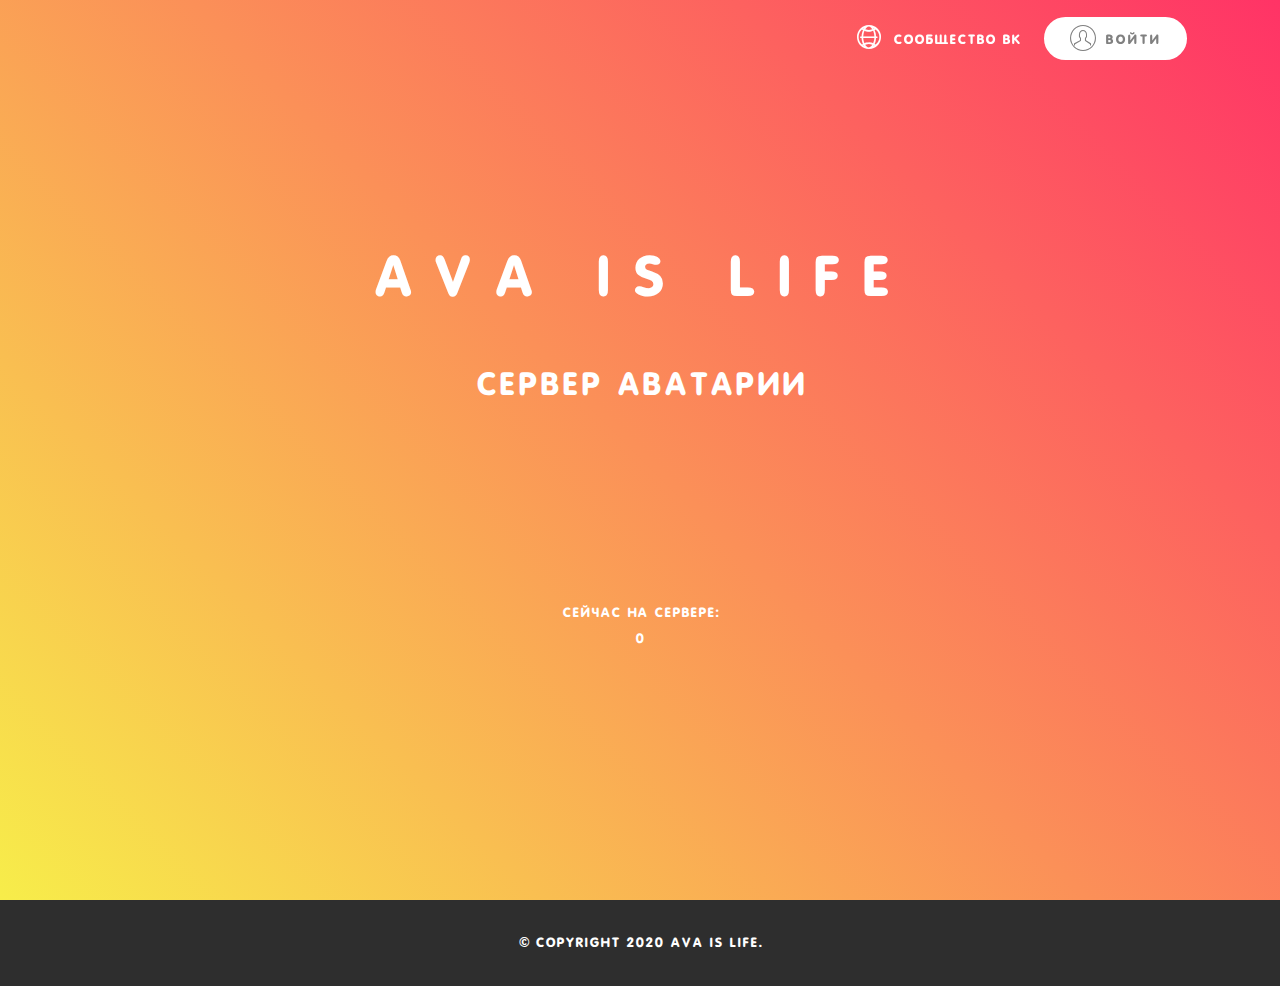
<file: index.html>
<!DOCTYPE html>
<html  >
<head>
  <!-- Site made with Mobirise Website Builder v4.12.4, https://mobirise.com -->
  <meta charset="UTF-8">
  <meta http-equiv="X-UA-Compatible" content="IE=edge">
  <meta name="generator" content="Mobirise v4.12.4, mobirise.com">
  <meta name="viewport" content="width=device-width, initial-scale=1, minimum-scale=1">
  <link rel="shortcut icon" href="assets/images/logo2.png" type="image/x-icon">
  <meta name="description" content="">
  
  
  <title>Ava is life</title>
  <link rel="stylesheet" href="assets/web/assets/mobirise-icons/mobirise-icons.css">
  <link rel="stylesheet" href="assets/web/assets/mobirise-icons-bold/mobirise-icons-bold.css">
  <link rel="stylesheet" href="assets/bootstrap/css/bootstrap.min.css">
  <link rel="stylesheet" href="assets/bootstrap/css/bootstrap-grid.min.css">
  <link rel="stylesheet" href="assets/bootstrap/css/bootstrap-reboot.min.css">
  <link rel="stylesheet" href="assets/tether/tether.min.css">
  <link rel="stylesheet" href="assets/dropdown/css/style.css">
  <link rel="stylesheet" href="assets/theme/css/style.css">
  <link href="assets/fonts/style.css" rel="stylesheet">
  <link rel="preload" as="style" href="assets/mobirise/css/mbr-additional.css"><link rel="stylesheet" href="assets/mobirise/css/mbr-additional.css" type="text/css">
  
  
  
</head>
<body>
  <section class="menu cid-s7Rh7KLELP" once="menu" id="menu1-7">

    

    <nav class="navbar navbar-expand beta-menu navbar-dropdown align-items-center navbar-fixed-top navbar-toggleable-sm bg-color transparent">
        <button class="navbar-toggler navbar-toggler-right" type="button" data-toggle="collapse" data-target="#navbarSupportedContent" aria-controls="navbarSupportedContent" aria-expanded="false" aria-label="Toggle navigation">
            <div class="hamburger">
                <span></span>
                <span></span>
                <span></span>
                <span></span>
            </div>
        </button>
        <div class="menu-logo">
            <div class="navbar-brand">
                
                
            </div>
        </div>
        <div class="collapse navbar-collapse" id="navbarSupportedContent">
            <ul class="navbar-nav nav-dropdown navbar-nav-top-padding" data-app-modern-menu="true"><li class="nav-item"><a class="nav-link link text-primary display-4" href="https://vk.com/testbotan" target="_blank"><span class="mbrib-globe-2 mbr-iconfont mbr-iconfont-btn"></span>
                        
                        сообщество вк</a></li></ul>
            <div class="navbar-buttons mbr-section-btn"><a class="btn btn-sm btn-primary display-4" href="page1.html"><span class="mbri-user mbr-iconfont mbr-iconfont-btn"></span>
                    
                    войти<br></a></div>
        </div>
    </nav>
</section>

<section class="engine"><a href="https://mobirise.info/q">free responsive website templates</a></section><section class="header11 cid-s7Rc0jQe8O mbr-fullscreen" id="header11-6">

    <!-- Block parameters controls (Blue "Gear" panel) -->
    
    <!-- End block parameters -->

    
    <div class="container align-left">
        <div class="media-container-column mbr-white col-md-12">
            <h3 class="mbr-section-subtitle py-3 mbr-fonts-style display-1"><span style="font-style: normal;">Ava is life</span></h3>
            <h1 class="mbr-section-title py-3 mbr-fonts-style display-2">Сервер аватарии</h1>
            <p class="mbr-text py-3 mbr-fonts-style display-4"><br><br><br><br><br><br>Сейчас на сервере:<br>0</p>
            
        </div>
    </div>

    
</section>

<section once="footers" class="cid-s7RmuZsRA6" id="footer6-j">

    

    

    <div class="container">
        <div class="media-container-row align-center mbr-white">
            <div class="col-12">
                <p class="mbr-text mb-0 mbr-fonts-style display-7">
                    © Copyright 2020 ava is life.</p>
            </div>
        </div>
    </div>
</section>


  <script src="assets/web/assets/jquery/jquery.min.js"></script>
  <script src="assets/popper/popper.min.js"></script>
  <script src="assets/bootstrap/js/bootstrap.min.js"></script>
  <script src="assets/tether/tether.min.js"></script>
  <script src="assets/smoothscroll/smooth-scroll.js"></script>
  <script src="assets/dropdown/js/nav-dropdown.js"></script>
  <script src="assets/dropdown/js/navbar-dropdown.js"></script>
  <script src="assets/touchswipe/jquery.touch-swipe.min.js"></script>
  <script src="assets/theme/js/script.js"></script>
  
  
</body>
</html>
</file>
<file: assets/web/assets/mobirise-icons/mobirise-icons.css>
@font-face {
  font-family: 'MobiriseIcons';
  src:  url('mobirise-icons.eot?spat4u');
  src:  url('mobirise-icons.eot?spat4u#iefix') format('embedded-opentype'),
    url('mobirise-icons.ttf?spat4u') format('truetype'),
    url('mobirise-icons.woff?spat4u') format('woff'),
    url('mobirise-icons.svg?spat4u#MobiriseIcons') format('svg');
  font-weight: normal;
  font-style: normal;
  font-display: swap;
}

[class^="mbri-"], [class*=" mbri-"] {
  /* use !important to prevent issues with browser extensions that change fonts */
  font-family: MobiriseIcons !important;
  speak: none;
  font-style: normal;
  font-weight: normal;
  font-variant: normal;
  text-transform: none;
  line-height: 1;

  /* Better Font Rendering =========== */
  -webkit-font-smoothing: antialiased;
  -moz-osx-font-smoothing: grayscale;
}

.mbri-add-submenu:before {
  content: "\e900";
}
.mbri-alert:before {
  content: "\e901";
}
.mbri-align-center:before {
  content: "\e902";
}
.mbri-align-justify:before {
  content: "\e903";
}
.mbri-align-left:before {
  content: "\e904";
}
.mbri-align-right:before {
  content: "\e905";
}
.mbri-android:before {
  content: "\e906";
}
.mbri-apple:before {
  content: "\e907";
}
.mbri-arrow-down:before {
  content: "\e908";
}
.mbri-arrow-next:before {
  content: "\e909";
}
.mbri-arrow-prev:before {
  content: "\e90a";
}
.mbri-arrow-up:before {
  content: "\e90b";
}
.mbri-bold:before {
  content: "\e90c";
}
.mbri-bookmark:before {
  content: "\e90d";
}
.mbri-bootstrap:before {
  content: "\e90e";
}
.mbri-briefcase:before {
  content: "\e90f";
}
.mbri-browse:before {
  content: "\e910";
}
.mbri-bulleted-list:before {
  content: "\e911";
}
.mbri-calendar:before {
  content: "\e912";
}
.mbri-camera:before {
  content: "\e913";
}
.mbri-cart-add:before {
  content: "\e914";
}
.mbri-cart-full:before {
  content: "\e915";
}
.mbri-cash:before {
  content: "\e916";
}
.mbri-change-style:before {
  content: "\e917";
}
.mbri-chat:before {
  content: "\e918";
}
.mbri-clock:before {
  content: "\e919";
}
.mbri-close:before {
  content: "\e91a";
}
.mbri-cloud:before {
  content: "\e91b";
}
.mbri-code:before {
  content: "\e91c";
}
.mbri-contact-form:before {
  content: "\e91d";
}
.mbri-credit-card:before {
  content: "\e91e";
}
.mbri-cursor-click:before {
  content: "\e91f";
}
.mbri-cust-feedback:before {
  content: "\e920";
}
.mbri-database:before {
  content: "\e921";
}
.mbri-delivery:before {
  content: "\e922";
}
.mbri-desktop:before {
  content: "\e923";
}
.mbri-devices:before {
  content: "\e924";
}
.mbri-down:before {
  content: "\e925";
}
.mbri-download:before {
  content: "\e989";
}
.mbri-drag-n-drop:before {
  content: "\e927";
}
.mbri-drag-n-drop2:before {
  content: "\e928";
}
.mbri-edit:before {
  content: "\e929";
}
.mbri-edit2:before {
  content: "\e92a";
}
.mbri-error:before {
  content: "\e92b";
}
.mbri-extension:before {
  content: "\e92c";
}
.mbri-features:before {
  content: "\e92d";
}
.mbri-file:before {
  content: "\e92e";
}
.mbri-flag:before {
  content: "\e92f";
}
.mbri-folder:before {
  content: "\e930";
}
.mbri-gift:before {
  content: "\e931";
}
.mbri-github:before {
  content: "\e932";
}
.mbri-globe:before {
  content: "\e933";
}
.mbri-globe-2:before {
  content: "\e934";
}
.mbri-growing-chart:before {
  content: "\e935";
}
.mbri-hearth:before {
  content: "\e936";
}
.mbri-help:before {
  content: "\e937";
}
.mbri-home:before {
  content: "\e938";
}
.mbri-hot-cup:before {
  content: "\e939";
}
.mbri-idea:before {
  content: "\e93a";
}
.mbri-image-gallery:before {
  content: "\e93b";
}
.mbri-image-slider:before {
  content: "\e93c";
}
.mbri-info:before {
  content: "\e93d";
}
.mbri-italic:before {
  content: "\e93e";
}
.mbri-key:before {
  content: "\e93f";
}
.mbri-laptop:before {
  content: "\e940";
}
.mbri-layers:before {
  content: "\e941";
}
.mbri-left-right:before {
  content: "\e942";
}
.mbri-left:before {
  content: "\e943";
}
.mbri-letter:before {
  content: "\e944";
}
.mbri-like:before {
  content: "\e945";
}
.mbri-link:before {
  content: "\e946";
}
.mbri-lock:before {
  content: "\e947";
}
.mbri-login:before {
  content: "\e948";
}
.mbri-logout:before {
  content: "\e949";
}
.mbri-magic-stick:before {
  content: "\e94a";
}
.mbri-map-pin:before {
  content: "\e94b";
}
.mbri-menu:before {
  content: "\e94c";
}
.mbri-mobile:before {
  content: "\e94d";
}
.mbri-mobile2:before {
  content: "\e94e";
}
.mbri-mobirise:before {
  content: "\e94f";
}
.mbri-more-horizontal:before {
  content: "\e950";
}
.mbri-more-vertical:before {
  content: "\e951";
}
.mbri-music:before {
  content: "\e952";
}
.mbri-new-file:before {
  content: "\e953";
}
.mbri-numbered-list:before {
  content: "\e954";
}
.mbri-opened-folder:before {
  content: "\e955";
}
.mbri-pages:before {
  content: "\e956";
}
.mbri-paper-plane:before {
  content: "\e957";
}
.mbri-paperclip:before {
  content: "\e958";
}
.mbri-photo:before {
  content: "\e959";
}
.mbri-photos:before {
  content: "\e95a";
}
.mbri-pin:before {
  content: "\e95b";
}
.mbri-play:before {
  content: "\e95c";
}
.mbri-plus:before {
  content: "\e95d";
}
.mbri-preview:before {
  content: "\e95e";
}
.mbri-print:before {
  content: "\e95f";
}
.mbri-protect:before {
  content: "\e960";
}
.mbri-question:before {
  content: "\e961";
}
.mbri-quote-left:before {
  content: "\e962";
}
.mbri-quote-right:before {
  content: "\e963";
}
.mbri-refresh:before {
  content: "\e964";
}
.mbri-responsive:before {
  content: "\e965";
}
.mbri-right:before {
  content: "\e966";
}
.mbri-rocket:before {
  content: "\e967";
}
.mbri-sad-face:before {
  content: "\e968";
}
.mbri-sale:before {
  content: "\e969";
}
.mbri-save:before {
  content: "\e96a";
}
.mbri-search:before {
  content: "\e96b";
}
.mbri-setting:before {
  content: "\e96c";
}
.mbri-setting2:before {
  content: "\e96d";
}
.mbri-setting3:before {
  content: "\e96e";
}
.mbri-share:before {
  content: "\e96f";
}
.mbri-shopping-bag:before {
  content: "\e970";
}
.mbri-shopping-basket:before {
  content: "\e971";
}
.mbri-shopping-cart:before {
  content: "\e972";
}
.mbri-sites:before {
  content: "\e973";
}
.mbri-smile-face:before {
  content: "\e974";
}
.mbri-speed:before {
  content: "\e975";
}
.mbri-star:before {
  content: "\e976";
}
.mbri-success:before {
  content: "\e977";
}
.mbri-sun:before {
  content: "\e978";
}
.mbri-sun2:before {
  content: "\e979";
}
.mbri-tablet:before {
  content: "\e97a";
}
.mbri-tablet-vertical:before {
  content: "\e97b";
}
.mbri-target:before {
  content: "\e97c";
}
.mbri-timer:before {
  content: "\e97d";
}
.mbri-to-ftp:before {
  content: "\e97e";
}
.mbri-to-local-drive:before {
  content: "\e97f";
}
.mbri-touch-swipe:before {
  content: "\e980";
}
.mbri-touch:before {
  content: "\e981";
}
.mbri-trash:before {
  content: "\e982";
}
.mbri-underline:before {
  content: "\e983";
}
.mbri-unlink:before {
  content: "\e984";
}
.mbri-unlock:before {
  content: "\e985";
}
.mbri-up-down:before {
  content: "\e986";
}
.mbri-up:before {
  content: "\e987";
}
.mbri-update:before {
  content: "\e988";
}
.mbri-upload:before {
 content: "\e926"; 
}
.mbri-user:before {
  content: "\e98a";
}
.mbri-user2:before {
  content: "\e98b";
}
.mbri-users:before {
  content: "\e98c";
}
.mbri-video:before {
  content: "\e98d";
}
.mbri-video-play:before {
  content: "\e98e";
}
.mbri-watch:before {
  content: "\e98f";
}
.mbri-website-theme:before {
  content: "\e990";
}
.mbri-wifi:before {
  content: "\e991";
}
.mbri-windows:before {
  content: "\e992";
}
.mbri-zoom-out:before {
  content: "\e993";
}
.mbri-redo:before {
  content: "\e994";
}
.mbri-undo:before {
  content: "\e995";
}
</file>
<file: assets/web/assets/mobirise-icons-bold/mobirise-icons-bold.css>
@font-face {
  font-family: 'mobirise-icons-bold';
  font-display: swap;
  src:  url('mobirise-icons-bold.eot?m1l4yr');
  src:  url('mobirise-icons-bold.eot?m1l4yr#iefix') format('embedded-opentype'),
    url('mobirise-icons-bold.ttf?m1l4yr') format('truetype'),
    url('mobirise-icons-bold.woff?m1l4yr') format('woff'),
    url('mobirise-icons-bold.svg?m1l4yr#mobirise-icons-bold') format('svg');
  font-weight: normal;
  font-style: normal;
}

[class^="mbrib-"], [class*="mbrib-"] {
  /* use !important to prevent issues with browser extensions that change fonts */
  font-family: 'mobirise-icons-bold' !important;
  speak: none;
  font-style: normal;
  font-weight: normal;
  font-variant: normal;
  text-transform: none;
  line-height: 1;

  /* Better Font Rendering =========== */
  -webkit-font-smoothing: antialiased;
  -moz-osx-font-smoothing: grayscale;
}

.mbrib-add-submenu:before {
  content: "\e900";
}
.mbrib-alert:before {
  content: "\e901";
}
.mbrib-align-center:before {
  content: "\e902";
}
.mbrib-align-justify:before {
  content: "\e903";
}
.mbrib-align-left:before {
  content: "\e904";
}
.mbrib-align-right:before {
  content: "\e905";
}
.mbrib-android:before {
  content: "\e906";
}
.mbrib-apple:before {
  content: "\e907";
}
.mbrib-arrow-down:before {
  content: "\e908";
}
.mbrib-arrow-next:before {
  content: "\e909";
}
.mbrib-arrow-prev:before {
  content: "\e90a";
}
.mbrib-arrow-up:before {
  content: "\e90b";
}
.mbrib-bold:before {
  content: "\e90c";
}
.mbrib-bookmark:before {
  content: "\e90d";
}
.mbrib-bootstrap:before {
  content: "\e90e";
}
.mbrib-briefcase:before {
  content: "\e90f";
}
.mbrib-browse:before {
  content: "\e910";
}
.mbrib-bulleted-list:before {
  content: "\e911";
}
.mbrib-calendar:before {
  content: "\e912";
}
.mbrib-camera:before {
  content: "\e913";
}
.mbrib-cart-add:before {
  content: "\e914";
}
.mbrib-cart-full:before {
  content: "\e915";
}
.mbrib-cash:before {
  content: "\e916";
}
.mbrib-change-style:before {
  content: "\e917";
}
.mbrib-chat:before {
  content: "\e918";
}
.mbrib-clock:before {
  content: "\e919";
}
.mbrib-close:before {
  content: "\e91a";
}
.mbrib-cloud:before {
  content: "\e91b";
}
.mbrib-code:before {
  content: "\e91c";
}
.mbrib-contact-form:before {
  content: "\e91d";
}
.mbrib-credit-card:before {
  content: "\e91e";
}
.mbrib-cursor-click:before {
  content: "\e91f";
}
.mbrib-cust-feedback:before {
  content: "\e920";
}
.mbrib-database:before {
  content: "\e921";
}
.mbrib-delivery:before {
  content: "\e922";
}
.mbrib-desktop:before {
  content: "\e923";
}
.mbrib-devices:before {
  content: "\e924";
}
.mbrib-down:before {
  content: "\e925";
}
.mbrib-download:before {
  content: "\e926";
}
.mbrib-drag-n-drop:before {
  content: "\e927";
}
.mbrib-drag-n-drop2:before {
  content: "\e928";
}
.mbrib-edit:before {
  content: "\e929";
}
.mbrib-edit2:before {
  content: "\e92a";
}
.mbrib-error:before {
  content: "\e92b";
}
.mbrib-extension:before {
  content: "\e92c";
}
.mbrib-features:before {
  content: "\e92d";
}
.mbrib-file:before {
  content: "\e92e";
}
.mbrib-flag:before {
  content: "\e92f";
}
.mbrib-folder:before {
  content: "\e930";
}
.mbrib-gift:before {
  content: "\e931";
}
.mbrib-github:before {
  content: "\e932";
}
.mbrib-globe-2:before {
  content: "\e933";
}
.mbrib-globe:before {
  content: "\e934";
}
.mbrib-growing-chart:before {
  content: "\e935";
}
.mbrib-hearth:before {
  content: "\e936";
}
.mbrib-help:before {
  content: "\e937";
}
.mbrib-home:before {
  content: "\e938";
}
.mbrib-hot-cup:before {
  content: "\e939";
}
.mbrib-idea:before {
  content: "\e93a";
}
.mbrib-image-gallery:before {
  content: "\e93b";
}
.mbrib-image-slider:before {
  content: "\e93c";
}
.mbrib-info:before {
  content: "\e93d";
}
.mbrib-italic:before {
  content: "\e93e";
}
.mbrib-key:before {
  content: "\e93f";
}
.mbrib-laptop:before {
  content: "\e940";
}
.mbrib-layers:before {
  content: "\e941";
}
.mbrib-left-right:before {
  content: "\e942";
}
.mbrib-left:before {
  content: "\e943";
}
.mbrib-letter:before {
  content: "\e944";
}
.mbrib-like:before {
  content: "\e945";
}
.mbrib-link:before {
  content: "\e946";
}
.mbrib-lock:before {
  content: "\e947";
}
.mbrib-login:before {
  content: "\e948";
}
.mbrib-logout:before {
  content: "\e949";
}
.mbrib-magic-stick:before {
  content: "\e94a";
}
.mbrib-map-pin:before {
  content: "\e94b";
}
.mbrib-menu:before {
  content: "\e94c";
}
.mbrib-mobile:before {
  content: "\e94d";
}
.mbrib-mobile2:before {
  content: "\e94e";
}
.mbrib-mobirise:before {
  content: "\e94f";
}
.mbrib-more-horizontal:before {
  content: "\e950";
}
.mbrib-more-vertical:before {
  content: "\e951";
}
.mbrib-music:before {
  content: "\e952";
}
.mbrib-new-file:before {
  content: "\e953";
}
.mbrib-numbered-list:before {
  content: "\e954";
}
.mbrib-opened-folder:before {
  content: "\e955";
}
.mbrib-pages:before {
  content: "\e956";
}
.mbrib-paper-plane:before {
  content: "\e957";
}
.mbrib-paperclip:before {
  content: "\e958";
}
.mbrib-photo:before {
  content: "\e959";
}
.mbrib-photos:before {
  content: "\e95a";
}
.mbrib-pin:before {
  content: "\e95b";
}
.mbrib-play:before {
  content: "\e95c";
}
.mbrib-plus:before {
  content: "\e95d";
}
.mbrib-preview:before {
  content: "\e95e";
}
.mbrib-print:before {
  content: "\e95f";
}
.mbrib-protect:before {
  content: "\e960";
}
.mbrib-question:before {
  content: "\e961";
}
.mbrib-quote-left:before {
  content: "\e962";
}
.mbrib-quote-right:before {
  content: "\e963";
}
.mbrib-redo:before {
  content: "\e964";
}
.mbrib-refresh:before {
  content: "\e965";
}
.mbrib-responsive:before {
  content: "\e966";
}
.mbrib-right:before {
  content: "\e967";
}
.mbrib-rocket:before {
  content: "\e968";
}
.mbrib-sad-face:before {
  content: "\e969";
}
.mbrib-sale:before {
  content: "\e96a";
}
.mbrib-save:before {
  content: "\e96b";
}
.mbrib-search:before {
  content: "\e96c";
}
.mbrib-setting:before {
  content: "\e96d";
}
.mbrib-setting2:before {
  content: "\e96e";
}
.mbrib-setting3:before {
  content: "\e96f";
}
.mbrib-share:before {
  content: "\e970";
}
.mbrib-shopping-bag:before {
  content: "\e971";
}
.mbrib-shopping-basket:before {
  content: "\e972";
}
.mbrib-shopping-cart:before {
  content: "\e973";
}
.mbrib-sites:before {
  content: "\e974";
}
.mbrib-smile-face:before {
  content: "\e975";
}
.mbrib-speed:before {
  content: "\e976";
}
.mbrib-star:before {
  content: "\e977";
}
.mbrib-success:before {
  content: "\e978";
}
.mbrib-sun:before {
  content: "\e979";
}
.mbrib-sun2:before {
  content: "\e97a";
}
.mbrib-tablet-vertical:before {
  content: "\e97b";
}
.mbrib-tablet:before {
  content: "\e97c";
}
.mbrib-target:before {
  content: "\e97d";
}
.mbrib-timer:before {
  content: "\e97e";
}
.mbrib-to-ftp:before {
  content: "\e97f";
}
.mbrib-to-local-drive:before {
  content: "\e980";
}
.mbrib-touch-swipe:before {
  content: "\e981";
}
.mbrib-touch:before {
  content: "\e982";
}
.mbrib-trash:before {
  content: "\e983";
}
.mbrib-underline:before {
  content: "\e984";
}
.mbrib-undo:before {
  content: "\e985";
}
.mbrib-unlink:before {
  content: "\e986";
}
.mbrib-unlock:before {
  content: "\e987";
}
.mbrib-up-down:before {
  content: "\e988";
}
.mbrib-up:before {
  content: "\e989";
}
.mbrib-update:before {
  content: "\e98a";
}
.mbrib-upload:before {
  content: "\e98b";
}
.mbrib-user:before {
  content: "\e98c";
}
.mbrib-user2:before {
  content: "\e98d";
}
.mbrib-users:before {
  content: "\e98e";
}
.mbrib-video-play:before {
  content: "\e98f";
}
.mbrib-video:before {
  content: "\e990";
}
.mbrib-watch:before {
  content: "\e991";
}
.mbrib-website-theme:before {
  content: "\e992";
}
.mbrib-wifi:before {
  content: "\e993";
}
.mbrib-windows:before {
  content: "\e994";
}
.mbrib-zoom-out:before {
  content: "\e995";
}
</file>
<file: assets/dropdown/css/style.css>
.navbar-dropdown {
  left: 0;
  padding: 0;
  position: absolute;
  right: 0;
  top: 0;
  transition: all 0.45s ease;
  z-index: 1030;
  background: #282828; }
  .navbar-dropdown .navbar-logo {
    margin-right: 0.8rem;
    transition: margin 0.3s ease-in-out;
    vertical-align: middle; }
    .navbar-dropdown .navbar-logo img {
      height: 3.125rem;
      transition: all 0.3s ease-in-out; }
    .navbar-dropdown .navbar-logo.mbr-iconfont {
      font-size: 3.125rem;
      line-height: 3.125rem; }
  .navbar-dropdown .navbar-caption {
    font-weight: 700;
    white-space: normal;
    vertical-align: -4px;
    line-height: 3.125rem !important; }
    .navbar-dropdown .navbar-caption, .navbar-dropdown .navbar-caption:hover {
      color: inherit;
      text-decoration: none; }
  .navbar-dropdown .mbr-iconfont + .navbar-caption {
    vertical-align: -1px; }
  .navbar-dropdown.navbar-fixed-top {
    position: fixed; }
  .navbar-dropdown .navbar-brand span {
    vertical-align: -4px; }
  .navbar-dropdown.bg-color.transparent {
    background: none; }
  .navbar-dropdown.navbar-short .navbar-brand {
    padding: 0.625rem 0; }
    .navbar-dropdown.navbar-short .navbar-brand span {
      vertical-align: -1px; }
  .navbar-dropdown.navbar-short .navbar-caption {
    line-height: 2.375rem !important;
    vertical-align: -2px; }
  .navbar-dropdown.navbar-short .navbar-logo {
    margin-right: 0.5rem; }
    .navbar-dropdown.navbar-short .navbar-logo img {
      height: 2.375rem; }
    .navbar-dropdown.navbar-short .navbar-logo.mbr-iconfont {
      font-size: 2.375rem;
      line-height: 2.375rem; }
  .navbar-dropdown.navbar-short .mbr-table-cell {
    height: 3.625rem; }
  .navbar-dropdown .navbar-close {
    left: 0.6875rem;
    position: fixed;
    top: 0.75rem;
    z-index: 1000; }
  .navbar-dropdown .hamburger-icon {
    content: "";
    display: inline-block;
    vertical-align: middle;
    width: 16px;
    -webkit-box-shadow: 0 -6px 0 1px #282828,0 0 0 1px #282828,0 6px 0 1px #282828;
    -moz-box-shadow: 0 -6px 0 1px #282828,0 0 0 1px #282828,0 6px 0 1px #282828;
    box-shadow: 0 -6px 0 1px #282828,0 0 0 1px #282828,0 6px 0 1px #282828; }

.dropdown-menu .dropdown-toggle[data-toggle="dropdown-submenu"]::after {
  border-bottom: 0.35em solid transparent;
  border-left: 0.35em solid;
  border-right: 0;
  border-top: 0.35em solid transparent;
  margin-left: 0.3rem; }

.dropdown-menu .dropdown-item:focus {
  outline: 0; }

.nav-dropdown {
  font-size: 0.75rem;
  font-weight: 500;
  height: auto !important; }
  .nav-dropdown .nav-btn {
    padding-left: 1rem; }
  .nav-dropdown .link {
    margin: .667em 1.667em;
    font-weight: 500;
    padding: 0;
    transition: color .2s ease-in-out; }
    .nav-dropdown .link.dropdown-toggle {
      margin-right: 2.583em; }
      .nav-dropdown .link.dropdown-toggle::after {
        margin-left: .25rem;
        border-top: 0.35em solid;
        border-right: 0.35em solid transparent;
        border-left: 0.35em solid transparent;
        border-bottom: 0; }
      .nav-dropdown .link.dropdown-toggle[aria-expanded="true"] {
        margin: 0;
        padding: 0.667em 3.263em  0.667em 1.667em; }
  .nav-dropdown .link::after,
  .nav-dropdown .dropdown-item::after {
    color: inherit; }
  .nav-dropdown .btn {
    font-size: 0.75rem;
    font-weight: 700;
    letter-spacing: 0;
    margin-bottom: 0;
    padding-left: 1.25rem;
    padding-right: 1.25rem; }
  .nav-dropdown .dropdown-menu {
    border-radius: 0;
    border: 0;
    left: 0;
    margin: 0;
    padding-bottom: 1.25rem;
    padding-top: 1.25rem;
    position: relative; }
  .nav-dropdown .dropdown-submenu {
    margin-left: 0.125rem;
    top: 0; }
  .nav-dropdown .dropdown-item {
    font-weight: 500;
    line-height: 2;
    padding: 0.3846em 4.615em 0.3846em 1.5385em;
    position: relative;
    transition: color .2s ease-in-out, background-color .2s ease-in-out; }
    .nav-dropdown .dropdown-item::after {
      margin-top: -0.3077em;
      position: absolute;
      right: 1.1538em;
      top: 50%; }
    .nav-dropdown .dropdown-item:focus, .nav-dropdown .dropdown-item:hover {
      background: none; }

@media (max-width: 767px) {
  .nav-dropdown.navbar-toggleable-sm {
    bottom: 0;
    display: none;
    left: 0;
    overflow-x: hidden;
    position: fixed;
    top: 0;
    transform: translateX(-100%);
    -ms-transform: translateX(-100%);
    -webkit-transform: translateX(-100%);
    width: 18.75rem;
    z-index: 999; } }
.nav-dropdown.navbar-toggleable-xl {
  bottom: 0;
  display: none;
  left: 0;
  overflow-x: hidden;
  position: fixed;
  top: 0;
  transform: translateX(-100%);
  -ms-transform: translateX(-100%);
  -webkit-transform: translateX(-100%);
  width: 18.75rem;
  z-index: 999; }

.nav-dropdown-sm {
  display: block !important;
  overflow-x: hidden;
  overflow: auto;
  padding-top: 3.875rem; }
  .nav-dropdown-sm::after {
    content: "";
    display: block;
    height: 3rem;
    width: 100%; }
  .nav-dropdown-sm.collapse.in ~ .navbar-close {
    display: block !important; }
  .nav-dropdown-sm.collapsing, .nav-dropdown-sm.collapse.in {
    transform: translateX(0);
    -ms-transform: translateX(0);
    -webkit-transform: translateX(0);
    transition: all 0.25s ease-out;
    -webkit-transition: all 0.25s ease-out;
    background: #282828; }
  .nav-dropdown-sm.collapsing[aria-expanded="false"] {
    transform: translateX(-100%);
    -ms-transform: translateX(-100%);
    -webkit-transform: translateX(-100%); }
  .nav-dropdown-sm .nav-item {
    display: block;
    margin-left: 0 !important;
    padding-left: 0; }
  .nav-dropdown-sm .link,
  .nav-dropdown-sm .dropdown-item {
    border-top: 1px dotted rgba(255, 255, 255, 0.1);
    font-size: 0.8125rem;
    line-height: 1.6;
    margin: 0 !important;
    padding: 0.875rem 2.4rem 0.875rem 1.5625rem !important;
    position: relative;
    white-space: normal; }
    .nav-dropdown-sm .link:focus, .nav-dropdown-sm .link:hover,
    .nav-dropdown-sm .dropdown-item:focus,
    .nav-dropdown-sm .dropdown-item:hover {
      background: rgba(0, 0, 0, 0.2) !important;
      color: #c0a375; }
  .nav-dropdown-sm .nav-btn {
    position: relative;
    padding: 1.5625rem 1.5625rem 0 1.5625rem; }
    .nav-dropdown-sm .nav-btn::before {
      border-top: 1px dotted rgba(255, 255, 255, 0.1);
      content: "";
      left: 0;
      position: absolute;
      top: 0;
      width: 100%; }
    .nav-dropdown-sm .nav-btn + .nav-btn {
      padding-top: 0.625rem; }
      .nav-dropdown-sm .nav-btn + .nav-btn::before {
        display: none; }
  .nav-dropdown-sm .btn {
    padding: 0.625rem 0; }
  .nav-dropdown-sm .dropdown-toggle[data-toggle="dropdown-submenu"]::after {
    margin-left: .25rem;
    border-top: 0.35em solid;
    border-right: 0.35em solid transparent;
    border-left: 0.35em solid transparent;
    border-bottom: 0; }
  .nav-dropdown-sm .dropdown-toggle[data-toggle="dropdown-submenu"][aria-expanded="true"]::after {
    border-top: 0;
    border-right: 0.35em solid transparent;
    border-left: 0.35em solid transparent;
    border-bottom: 0.35em solid; }
  .nav-dropdown-sm .dropdown-menu {
    margin: 0;
    padding: 0;
    position: relative;
    top: 0;
    left: 0;
    width: 100%;
    border: 0;
    float: none;
    border-radius: 0;
    background: none; }
  .nav-dropdown-sm .dropdown-submenu {
    left: 100%;
    margin-left: 0.125rem;
    margin-top: -1.25rem;
    top: 0; }

.navbar-toggleable-sm .nav-dropdown .dropdown-menu {
  position: absolute; }

.navbar-toggleable-sm .nav-dropdown .dropdown-submenu {
  left: 100%;
  margin-left: 0.125rem;
  margin-top: -1.25rem;
  top: 0; }

.navbar-toggleable-sm.opened .nav-dropdown .dropdown-menu {
  position: relative; }

.navbar-toggleable-sm.opened .nav-dropdown .dropdown-submenu {
  left: 0;
  margin-left: 00rem;
  margin-top: 0rem;
  top: 0; }

.is-builder .nav-dropdown.collapsing {
  transition: none !important; }

/*# sourceMappingURL=style.css.map */
</file>
<file: assets/theme/css/style.css>
/*!
 * Mobirise v4 theme (https://mobirise.com/)
 * Copyright 2017 Mobirise
 */
section {
  background-color: #eeeeee;
}

.form-control:focus {
  box-shadow: none;
}

:focus {
  outline: none;
}

body {
  font-style: normal;
  line-height: 1.5;
}

section,
.container,
.container-fluid {
  position: relative;
  word-wrap: break-word;
}

a.mbr-iconfont:hover {
  text-decoration: none;
}

.article .lead p,
.article .lead ul,
.article .lead ol,
.article .lead pre,
.article .lead blockquote {
  margin-bottom: 0;
}

ul,
ol,
pre,
blockquote {
  margin-bottom: 2.3125rem;
}

pre {
  background: #f4f4f4;
  padding: 10px 24px;
  white-space: pre-wrap;
}

.inactive {
  -webkit-user-select: none;
  -moz-user-select: none;
  -ms-user-select: none;
  user-select: none;
  pointer-events: none;
  -webkit-user-drag: none;
  user-drag: none;
}

.mbr-section__comments .row {
  justify-content: center;
  -webkit-justify-content: center;
}

a {
  font-style: normal;
  font-weight: 400;
  cursor: pointer;
}

a, a:hover {
  text-decoration: none;
}

figure {
  margin-bottom: 0;
}

body {
  color: #232323;
}

h1,
h2,
h3,
h4,
h5,
h6,
.h1,
.h2,
.h3,
.h4,
.h5,
.h6,
.display-1,
.display-2,
.display-3,
.display-4 {
  line-height: 1;
  word-break: break-word;
  word-wrap: break-word;
}

.mbr-section-title {
  font-style: normal;
  line-height: 1.2;
}

.mbr-section-subtitle {
  line-height: 1.3;
}

.mbr-text {
  font-style: normal;
  line-height: 1.6;
}

b,
strong {
  font-weight: bold;
}

blockquote {
  padding: 10px 0 10px 20px;
  position: relative;
  border-left: 2px solid;
  border-color: #ff3366;
}

input:-webkit-autofill, input:-webkit-autofill:hover, input:-webkit-autofill:focus, input:-webkit-autofill:active {
  transition-delay: 9999s;
  transition-property: background-color, color;
}

textarea[type='hidden'] {
  display: none;
}

body {
  position: relative;
}

section {
  background-position: 50% 50%;
  background-repeat: no-repeat;
  background-size: cover;
}

section .mbr-background-video,
section .mbr-background-video-preview {
  position: absolute;
  bottom: 0;
  left: 0;
  right: 0;
  top: 0;
}

.hidden {
  visibility: hidden;
}

.mbr-z-index20 {
  z-index: 20;
}

/*! Base colors */
.mbr-white {
  color: #ffffff;
}

.mbr-black {
  color: #000000;
}

.mbr-bg-white {
  background-color: #ffffff;
}

.mbr-bg-black {
  background-color: #000000;
}

/*! Text-aligns */
.align-left {
  text-align: left;
}

.align-center {
  text-align: center;
}

.align-right {
  text-align: right;
}

@media (max-width: 767px) {
  .align-left,
  .align-center,
  .align-right,
  .mbr-section-btn,
  .mbr-section-title {
    text-align: center;
  }
}

/*! Font-weight  */
.mbr-light {
  font-weight: 300;
}

.mbr-regular {
  font-weight: 400;
}

.mbr-semibold {
  font-weight: 500;
}

.mbr-bold {
  font-weight: 700;
}

/*! Media  */
.media-size-item {
  -moz-flex: 1 1 auto;
  -o-flex: 1 1 auto;
  flex: 1 1 auto;
}

.media-content {
  flex-basis: 100%;
}

.media-container-row {
  display: flex;
  flex-direction: row;
  flex-wrap: wrap;
  justify-content: center;
  align-content: center;
  align-items: start;
}

.media-container-row .media-size-item {
  width: 400px;
}

.media-container-column {
  display: flex;
  flex-direction: column;
  flex-wrap: wrap;
  justify-content: center;
  align-content: center;
  align-items: stretch;
}

.media-container-column > * {
  width: 100%;
}

@media (min-width: 992px) {
  .media-container-row {
    flex-wrap: nowrap;
  }
}

figure {
  overflow: hidden;
}

figure[mbr-media-size] {
  transition: width 0.1s;
}

.mbr-figure img,
.mbr-figure iframe {
  display: block;
  width: 100%;
}

.card {
  background-color: transparent;
  border: none;
}

.card-box {
  width: 100%;
}

.card-img {
  text-align: center;
  flex-shrink: 0;
  -webkit-flex-shrink: 0;
}

.media {
  max-width: 100%;
  margin: 0 auto;
}

.mbr-figure {
  -ms-grid-row-align: center;
  align-self: center;
}

.media-container > div {
  max-width: 100%;
}

.mbr-figure img,
.card-img img {
  width: 100%;
}

@media (max-width: 991px) {
  .media-size-item {
    width: auto !important;
  }
  .media {
    width: auto;
  }
  .mbr-figure {
    width: 100% !important;
  }
}

/*! Buttons */
.btn {
  font-weight: 500;
  border-width: 2px;
  font-style: normal;
  letter-spacing: 1px;
  margin: .4rem .8rem;
  white-space: normal;
  transition: all .3s ease-in-out;
  display: inline-flex;
  align-items: center;
  justify-content: center;
  word-break: break-word;
  -webkit-align-items: center;
  -webkit-justify-content: center;
  display: -webkit-inline-flex;
}

.btn-sm {
  font-weight: 500;
  letter-spacing: 1px;
  transition: all .3s ease-in-out;
}

.btn-md {
  font-weight: 500;
  letter-spacing: 1px;
  margin: .4rem .8rem !important;
  transition: all .3s ease-in-out;
}

.btn-lg {
  font-weight: 500;
  letter-spacing: 1px;
  margin: .4rem .8rem !important;
  transition: all .3s ease-in-out;
}

.mbr-section-btn {
  margin-left: -0.25rem;
  margin-right: -0.25rem;
  font-size: 0;
}

nav .mbr-section-btn {
  margin-left: 0rem;
  margin-right: 0rem;
}

.btn-form {
  border-radius: 0;
}

.btn-form:hover {
  cursor: pointer;
}

/*! Btn icon margin */
.btn .mbr-iconfont,
.btn.btn-sm .mbr-iconfont {
  cursor: pointer;
  margin-right: 0.5rem;
}

.btn.btn-md .mbr-iconfont,
.btn.btn-md .mbr-iconfont {
  margin-right: 0.8rem;
}

.mbr-regular {
  font-weight: 400;
}

.mbr-semibold {
  font-weight: 500;
}

.mbr-bold {
  font-weight: 700;
}

[type='submit'] {
  -webkit-appearance: none;
}

/*! Full-screen */
.mbr-fullscreen .mbr-overlay {
  min-height: 100vh;
}

.mbr-fullscreen {
  display: flex;
  display: -moz-flex;
  display: -ms-flex;
  display: -o-flex;
  align-items: center;
  -webkit-align-items: center;
  min-height: 100vh;
  padding-top: 3rem;
  padding-bottom: 3rem;
}

/*! Map */
.map {
  height: 25rem;
  position: relative;
}

.map iframe {
  width: 100%;
  height: 100%;
}

.mbr-overlay {
  background-color: #000;
  bottom: 0;
  left: 0;
  opacity: .5;
  position: absolute;
  right: 0;
  top: 0;
  z-index: 0;
  pointer-events: none;
}

/* Form */
blockquote {
  font-style: italic;
  padding: 10px 0 10px 20px;
  font-size: 1.09rem;
  position: relative;
  border-width: 3px;
}

.form-control {
  background-color: #f5f5f5;
  box-shadow: none;
  color: #565656;
  line-height: 1.43;
  min-height: 3.5em;
  padding: 1.07em .5em;
}

.form-control, .form-control:focus {
  border: 1px solid #e8e8e8;
}

.form-active .form-control:invalid {
  border-color: red;
}

.form-control-label {
  position: relative;
  cursor: pointer;
  margin-bottom: .357em;
  padding: 0;
}

.alert {
  color: #ffffff;
  border-radius: 0;
  border: 0;
  font-size: .875rem;
  line-height: 1.5;
  margin-bottom: 1.875rem;
  padding: 1.25rem;
  position: relative;
}

.alert.alert-form::after {
  background-color: inherit;
  bottom: -7px;
  content: "";
  display: block;
  height: 14px;
  left: 50%;
  margin-left: -7px;
  position: absolute;
  transform: rotate(45deg);
  width: 14px;
  -webkit-transform: rotate(45deg);
}

.form-asterisk {
  font-family: initial;
  position: absolute;
  top: -2px;
  font-weight: normal;
}

/*! Scroll to top arrow */
#scrollToTop a i:before {
  content: '';
  position: absolute;
  height: 40%;
  top: 25%;
  background: #fff;
  width: 2px;
  left: calc(50% - 1px);
}

#scrollToTop a i:after {
  content: '';
  position: absolute;
  display: block;
  border-top: 2px solid #fff;
  border-right: 2px solid #fff;
  width: 40%;
  height: 40%;
  left: 30%;
  bottom: 30%;
  transform: rotate(135deg);
  -webkit-transform: rotate(135deg);
}

.mbr-arrow-up {
  bottom: 25px;
  right: 90px;
  position: fixed;
  text-align: right;
  z-index: 5000;
  color: #ffffff;
  font-size: 32px;
  transform: rotate(180deg);
  -webkit-transform: rotate(180deg);
}

.mbr-arrow-up a {
  background: rgba(0, 0, 0, 0.2);
  border-radius: 3px;
  color: #fff;
  display: inline-block;
  height: 60px;
  width: 60px;
  outline-style: none !important;
  position: relative;
  text-decoration: none;
  transition: all 0.3s ease-in-out;
  cursor: pointer;
  text-align: center;
}

.mbr-arrow-up a:hover {
  background-color: rgba(0, 0, 0, 0.4);
}

.mbr-arrow-up a i {
  line-height: 60px;
}

.mbr-arrow-up-icon {
  display: block;
  color: #fff;
}

.mbr-arrow-up-icon::before {
  content: '\203a';
  display: inline-block;
  font-family: serif;
  font-size: 32px;
  line-height: 1;
  font-style: normal;
  position: relative;
  top: 6px;
  left: -4px;
  -webkit-transform: rotate(-90deg);
  transform: rotate(-90deg);
}

/*! Arrow Down */
.mbr-arrow {
  position: absolute;
  bottom: 45px;
  left: 50%;
  width: 60px;
  height: 60px;
  cursor: pointer;
  background-color: rgba(80, 80, 80, 0.5);
  border-radius: 50%;
  -webkit-transform: translateX(-50%);
  transform: translateX(-50%);
}

.mbr-arrow > a {
  display: inline-block;
  text-decoration: none;
  outline-style: none;
  -webkit-animation: arrowdown 1.7s ease-in-out infinite;
  animation: arrowdown 1.7s ease-in-out infinite;
}

.mbr-arrow > a > i {
  position: absolute;
  top: -2px;
  left: 15px;
  font-size: 2rem;
}

@keyframes arrowdown {
  0% {
    transform: translateY(0px);
    -webkit-transform: translateY(0px);
  }
  50% {
    transform: translateY(-5px);
    -webkit-transform: translateY(-5px);
  }
  100% {
    transform: translateY(0px);
    -webkit-transform: translateY(0px);
  }
}

@-webkit-keyframes arrowdown {
  0% {
    transform: translateY(0px);
    -webkit-transform: translateY(0px);
  }
  50% {
    transform: translateY(-5px);
    -webkit-transform: translateY(-5px);
  }
  100% {
    transform: translateY(0px);
    -webkit-transform: translateY(0px);
  }
}

@media (max-width: 500px) {
  .mbr-arrow-up {
    left: 50%;
    right: auto;
    transform: translateX(-50%) rotate(180deg);
    -webkit-transform: translateX(-50%) rotate(180deg);
  }
}

/*Gradients animation*/
@keyframes gradient-animation {
  from {
    background-position: 0% 100%;
    -webkit-animation-timing-function: ease-in-out;
            animation-timing-function: ease-in-out;
  }
  to {
    background-position: 100% 0%;
    -webkit-animation-timing-function: ease-in-out;
            animation-timing-function: ease-in-out;
  }
}

@-webkit-keyframes gradient-animation {
  from {
    background-position: 0% 100%;
    -webkit-animation-timing-function: ease-in-out;
            animation-timing-function: ease-in-out;
  }
  to {
    background-position: 100% 0%;
    -webkit-animation-timing-function: ease-in-out;
            animation-timing-function: ease-in-out;
  }
}

.bg-gradient {
  background-size: 200% 200%;
  animation: gradient-animation 5s infinite alternate;
  -webkit-animation: gradient-animation 5s infinite alternate;
}

.menu .navbar-brand {
  display: -webkit-flex;
}

.menu .navbar-brand span {
  display: flex;
  display: -webkit-flex;
}

.menu .navbar-brand .navbar-caption-wrap {
  display: -webkit-flex;
}

.menu .navbar-brand .navbar-logo img {
  display: -webkit-flex;
}

@media (min-width: 768px) and (max-width: 1023px) {
  .menu .navbar-toggleable-sm .navbar-nav {
    display: -ms-flexbox;
  }
}

@media (max-width: 1023px) {
  .menu .navbar-collapse {
    max-height: 93.5vh;
  }
  .menu .navbar-collapse.show {
    overflow: auto;
  }
}

@media (min-width: 1024px) {
  .menu .navbar-nav.nav-dropdown {
    display: -webkit-flex;
  }
  .menu .navbar-toggleable-sm .navbar-collapse {
    display: -webkit-flex !important;
  }
  .menu .collapsed .navbar-collapse {
    max-height: 93.5vh;
  }
  .menu .collapsed .navbar-collapse.show {
    overflow: auto;
  }
}

@media (max-width: 767px) {
  .menu .navbar-collapse {
    max-height: 80vh;
  }
}

/* Others*/
.note-check a[data-value=Rubik] {
  font-style: normal;
}

.mbr-arrow a {
  color: #ffffff;
}

@media (max-width: 767px) {
  .mbr-arrow {
    display: none;
  }
}

.navbar {
  display: -webkit-flex;
  -webkit-flex-wrap: wrap;
  -webkit-align-items: center;
  -webkit-justify-content: space-between;
}

.navbar-collapse {
  -webkit-flex-basis: 100%;
  -webkit-flex-grow: 1;
  -webkit-align-items: center;
}

.nav-dropdown .link {
  padding: 0.667em 1.667em !important;
  margin: 0 !important;
}

.nav {
  display: -webkit-flex;
  -webkit-flex-wrap: wrap;
}

.row {
  display: -webkit-flex;
  -webkit-flex-wrap: wrap;
}

.justify-content-center {
  -webkit-justify-content: center;
}

.form-inline {
  display: -webkit-flex;
  -webkit-align-items: center;
}

.card-wrapper {
  -webkit-flex: 1;
}

.carousel-control {
  z-index: 10;
  display: -webkit-flex;
  -webkit-align-items: center;
  -webkit-justify-content: center;
}

.carousel-controls {
  display: -webkit-flex;
}

.media {
  display: -webkit-flex;
}

.form-group:focus {
  outline: none;
}

.jq-selectbox__select {
  padding: 1.07em 0.5em;
  position: absolute;
  top: 0;
  left: 0;
  width: 100%;
}

.jq-selectbox__dropdown {
  position: absolute;
  top: 100%;
  left: 0 !important;
  width: 100% !important;
}

.jq-selectbox__trigger-arrow {
  -webkit-transform: translateY(-50%);
          transform: translateY(-50%);
}

.jq-selectbox li {
  padding: 1.07em 0.5em;
}

input[type='range'] {
  padding-left: 0 !important;
  padding-right: 0 !important;
}

.modal-dialog,
.modal-content {
  height: 100%;
}

.modal-dialog .carousel-inner {
  height: calc(100vh - 1.75rem);
}

@media (max-width: 575px) {
  .modal-dialog .carousel-inner {
    height: calc(100vh - 1rem);
  }
}

.carousel-item {
  text-align: center;
}

.carousel-item img {
  margin: auto;
}

.navbar-toggler {
  align-self: flex-start;
  padding: 0.25rem 0.75rem;
  font-size: 1.25rem;
  line-height: 1;
  background: transparent;
  border: 1px solid transparent;
  border-radius: 0.25rem;
}

.navbar-toggler:focus,
.navbar-toggler:hover {
  text-decoration: none;
}

.navbar-toggler-icon {
  display: inline-block;
  width: 1.5em;
  height: 1.5em;
  vertical-align: middle;
  content: '';
  background: no-repeat center center;
  background-size: 100% 100%;
}

.navbar-toggler-left {
  position: absolute;
  left: 1rem;
}

.navbar-toggler-right {
  position: absolute;
  right: 1rem;
}

@media (max-width: 575px) {
  .navbar-toggleable .navbar-nav .dropdown-menu {
    position: static;
    float: none;
  }
  .navbar-toggleable > .container {
    padding-right: 0;
    padding-left: 0;
  }
}

@media (min-width: 576px) {
  .navbar-toggleable {
    flex-direction: row;
    flex-wrap: nowrap;
    align-items: center;
  }
  .navbar-toggleable .navbar-nav {
    flex-direction: row;
  }
  .navbar-toggleable .navbar-nav .nav-link {
    padding-right: 0.5rem;
    padding-left: 0.5rem;
  }
  .navbar-toggleable > .container {
    display: flex;
    flex-wrap: nowrap;
    align-items: center;
  }
  .navbar-toggleable .navbar-collapse {
    display: flex !important;
    width: 100%;
  }
  .navbar-toggleable .navbar-toggler {
    display: none;
  }
}

@media (max-width: 767px) {
  .navbar-toggleable-sm .navbar-nav .dropdown-menu {
    position: static;
    float: none;
  }
  .navbar-toggleable-sm > .container {
    padding-right: 0;
    padding-left: 0;
  }
}

@media (min-width: 768px) {
  .navbar-toggleable-sm {
    flex-direction: row;
    flex-wrap: nowrap;
    align-items: center;
  }
  .navbar-toggleable-sm .navbar-nav {
    flex-direction: row;
  }
  .navbar-toggleable-sm .navbar-nav .nav-link {
    padding-right: 0.5rem;
    padding-left: 0.5rem;
  }
  .navbar-toggleable-sm > .container {
    display: flex;
    flex-wrap: nowrap;
    align-items: center;
  }
  .navbar-toggleable-sm .navbar-collapse {
    display: none;
    width: 100%;
  }
  .navbar-toggleable-sm .navbar-toggler {
    display: none;
  }
}

@media (max-width: 1023px) {
  .navbar-toggleable-md .navbar-nav .dropdown-menu {
    position: static;
    float: none;
  }
  .navbar-toggleable-md > .container {
    padding-right: 0;
    padding-left: 0;
  }
}

@media (min-width: 1024px) {
  .navbar-toggleable-md {
    flex-direction: row;
    flex-wrap: nowrap;
    align-items: center;
  }
  .navbar-toggleable-md .navbar-nav {
    flex-direction: row;
  }
  .navbar-toggleable-md .navbar-nav .nav-link {
    padding-right: 0.5rem;
    padding-left: 0.5rem;
  }
  .navbar-toggleable-md > .container {
    display: flex;
    flex-wrap: nowrap;
    align-items: center;
  }
  .navbar-toggleable-md .navbar-collapse {
    display: flex !important;
    width: 100%;
  }
  .navbar-toggleable-md .navbar-toggler {
    display: none;
  }
}

@media (max-width: 1199px) {
  .navbar-toggleable-lg .navbar-nav .dropdown-menu {
    position: static;
    float: none;
  }
  .navbar-toggleable-lg > .container {
    padding-right: 0;
    padding-left: 0;
  }
}

@media (min-width: 1200px) {
  .navbar-toggleable-lg {
    flex-direction: row;
    flex-wrap: nowrap;
    align-items: center;
  }
  .navbar-toggleable-lg .navbar-nav {
    flex-direction: row;
  }
  .navbar-toggleable-lg .navbar-nav .nav-link {
    padding-right: 0.5rem;
    padding-left: 0.5rem;
  }
  .navbar-toggleable-lg > .container {
    display: flex;
    flex-wrap: nowrap;
    align-items: center;
  }
  .navbar-toggleable-lg .navbar-collapse {
    display: flex !important;
    width: 100%;
  }
  .navbar-toggleable-lg .navbar-toggler {
    display: none;
  }
}

.navbar-toggleable-xl {
  flex-direction: row;
  flex-wrap: nowrap;
  align-items: center;
}

.navbar-toggleable-xl .navbar-nav .dropdown-menu {
  position: static;
  float: none;
}

.navbar-toggleable-xl > .container {
  padding-right: 0;
  padding-left: 0;
}

.navbar-toggleable-xl .navbar-nav {
  flex-direction: row;
}

.navbar-toggleable-xl .navbar-nav .nav-link {
  padding-right: 0.5rem;
  padding-left: 0.5rem;
}

.navbar-toggleable-xl > .container {
  display: flex;
  flex-wrap: nowrap;
  align-items: center;
}

.navbar-toggleable-xl .navbar-collapse {
  display: flex !important;
  width: 100%;
}

.navbar-toggleable-xl .navbar-toggler {
  display: none;
}

.card-img {
  width: auto;
}

.menu .navbar.collapsed:not(.beta-menu) {
  flex-direction: column;
}

.carousel-item.active,
.carousel-item-next,
.carousel-item-prev {
  display: flex;
}

.note-air-layout .dropup .dropdown-menu,
.note-air-layout .navbar-fixed-bottom .dropdown .dropdown-menu {
  bottom: initial !important;
}

html,
body {
  height: auto;
  min-height: 100vh;
}

.dropup .dropdown-toggle::after {
  display: none;
}
.engine {
	position: absolute;
	text-indent: -2400px;
	text-align: center;
	padding: 0;
	top: 0;
	left: -2400px;
}
</file>
<file: assets/fonts/style.css>
@font-face {
   font-family: '10076';
   font-display: swap;
   src: url('10076/font.ttf');
}
</file>
<file: assets/mobirise/css/mbr-additional.css>
body {
  font-family: Rubik;
}
.display-1 {
  font-family: '10076';
  font-size: 4.25rem;
  font-display: swap;
}
.display-1 > .mbr-iconfont {
  font-size: 6.8rem;
}
.display-2 {
  font-family: '10076';
  font-size: 2.4rem;
  font-display: swap;
}
.display-2 > .mbr-iconfont {
  font-size: 3.84rem;
}
.display-4 {
  font-family: '10076';
  font-size: 1rem;
  font-display: swap;
}
.display-4 > .mbr-iconfont {
  font-size: 1.6rem;
}
.display-5 {
  font-family: '10076';
  font-size: 1.5rem;
  font-display: swap;
}
.display-5 > .mbr-iconfont {
  font-size: 2.4rem;
}
.display-7 {
  font-family: '10076';
  font-size: 1rem;
  font-display: swap;
}
.display-7 > .mbr-iconfont {
  font-size: 1.6rem;
}
/* ---- Fluid typography for mobile devices ---- */
/* 1.4 - font scale ratio ( bootstrap == 1.42857 ) */
/* 100vw - current viewport width */
/* (48 - 20)  48 == 48rem == 768px, 20 == 20rem == 320px(minimal supported viewport) */
/* 0.65 - min scale variable, may vary */
@media (max-width: 768px) {
  .display-1 {
    font-size: 3.4rem;
    font-size: calc( 2.1374999999999997rem + (4.25 - 2.1374999999999997) * ((100vw - 20rem) / (48 - 20)));
    line-height: calc( 1.4 * (2.1374999999999997rem + (4.25 - 2.1374999999999997) * ((100vw - 20rem) / (48 - 20))));
  }
  .display-2 {
    font-size: 1.92rem;
    font-size: calc( 1.49rem + (2.4 - 1.49) * ((100vw - 20rem) / (48 - 20)));
    line-height: calc( 1.4 * (1.49rem + (2.4 - 1.49) * ((100vw - 20rem) / (48 - 20))));
  }
  .display-4 {
    font-size: 0.8rem;
    font-size: calc( 1rem + (1 - 1) * ((100vw - 20rem) / (48 - 20)));
    line-height: calc( 1.4 * (1rem + (1 - 1) * ((100vw - 20rem) / (48 - 20))));
  }
  .display-5 {
    font-size: 1.2rem;
    font-size: calc( 1.175rem + (1.5 - 1.175) * ((100vw - 20rem) / (48 - 20)));
    line-height: calc( 1.4 * (1.175rem + (1.5 - 1.175) * ((100vw - 20rem) / (48 - 20))));
  }
}
/* Buttons */
.btn {
  padding: 1rem 3rem;
  border-radius: 3px;
}
.btn-sm {
  padding: 0.6rem 1.5rem;
  border-radius: 3px;
}
.btn-md {
  padding: 1rem 3rem;
  border-radius: 3px;
}
.btn-lg {
  padding: 1.2rem 3.2rem;
  border-radius: 3px;
}
.bg-primary {
  background-color: #ffffff !important;
}
.bg-success {
  background-color: #f7ed4a !important;
}
.bg-info {
  background-color: #82786e !important;
}
.bg-warning {
  background-color: #cc2952 !important;
}
.bg-danger {
  background-color: #b1a374 !important;
}
.btn-primary,
.btn-primary:active {
  background-color: #ffffff !important;
  border-color: #ffffff !important;
  color: #808080 !important;
}
.btn-primary:hover,
.btn-primary:focus,
.btn-primary.focus,
.btn-primary.active {
  color: #808080 !important;
  background-color: #d9d9d9 !important;
  border-color: #d9d9d9 !important;
}
.btn-primary.disabled,
.btn-primary:disabled {
  color: #808080 !important;
  background-color: #d9d9d9 !important;
  border-color: #d9d9d9 !important;
}
.btn-secondary,
.btn-secondary:active {
  background-color: #ff3366 !important;
  border-color: #ff3366 !important;
  color: #ffffff !important;
}
.btn-secondary:hover,
.btn-secondary:focus,
.btn-secondary.focus,
.btn-secondary.active {
  color: #ffffff !important;
  background-color: #e50039 !important;
  border-color: #e50039 !important;
}
.btn-secondary.disabled,
.btn-secondary:disabled {
  color: #ffffff !important;
  background-color: #e50039 !important;
  border-color: #e50039 !important;
}
.btn-info,
.btn-info:active {
  background-color: #82786e !important;
  border-color: #82786e !important;
  color: #ffffff !important;
}
.btn-info:hover,
.btn-info:focus,
.btn-info.focus,
.btn-info.active {
  color: #ffffff !important;
  background-color: #59524b !important;
  border-color: #59524b !important;
}
.btn-info.disabled,
.btn-info:disabled {
  color: #ffffff !important;
  background-color: #59524b !important;
  border-color: #59524b !important;
}
.btn-success,
.btn-success:active {
  background-color: #f7ed4a !important;
  border-color: #f7ed4a !important;
  color: #3f3c03 !important;
}
.btn-success:hover,
.btn-success:focus,
.btn-success.focus,
.btn-success.active {
  color: #3f3c03 !important;
  background-color: #eadd0a !important;
  border-color: #eadd0a !important;
}
.btn-success.disabled,
.btn-success:disabled {
  color: #3f3c03 !important;
  background-color: #eadd0a !important;
  border-color: #eadd0a !important;
}
.btn-warning,
.btn-warning:active {
  background-color: #cc2952 !important;
  border-color: #cc2952 !important;
  color: #ffffff !important;
}
.btn-warning:hover,
.btn-warning:focus,
.btn-warning.focus,
.btn-warning.active {
  color: #ffffff !important;
  background-color: #8c1c38 !important;
  border-color: #8c1c38 !important;
}
.btn-warning.disabled,
.btn-warning:disabled {
  color: #ffffff !important;
  background-color: #8c1c38 !important;
  border-color: #8c1c38 !important;
}
.btn-danger,
.btn-danger:active {
  background-color: #b1a374 !important;
  border-color: #b1a374 !important;
  color: #ffffff !important;
}
.btn-danger:hover,
.btn-danger:focus,
.btn-danger.focus,
.btn-danger.active {
  color: #ffffff !important;
  background-color: #8b7d4e !important;
  border-color: #8b7d4e !important;
}
.btn-danger.disabled,
.btn-danger:disabled {
  color: #ffffff !important;
  background-color: #8b7d4e !important;
  border-color: #8b7d4e !important;
}
.btn-white {
  color: #333333 !important;
}
.btn-white,
.btn-white:active {
  background-color: #ffffff !important;
  border-color: #ffffff !important;
  color: #808080 !important;
}
.btn-white:hover,
.btn-white:focus,
.btn-white.focus,
.btn-white.active {
  color: #808080 !important;
  background-color: #d9d9d9 !important;
  border-color: #d9d9d9 !important;
}
.btn-white.disabled,
.btn-white:disabled {
  color: #808080 !important;
  background-color: #d9d9d9 !important;
  border-color: #d9d9d9 !important;
}
.btn-black,
.btn-black:active {
  background-color: #333333 !important;
  border-color: #333333 !important;
  color: #ffffff !important;
}
.btn-black:hover,
.btn-black:focus,
.btn-black.focus,
.btn-black.active {
  color: #ffffff !important;
  background-color: #0d0d0d !important;
  border-color: #0d0d0d !important;
}
.btn-black.disabled,
.btn-black:disabled {
  color: #ffffff !important;
  background-color: #0d0d0d !important;
  border-color: #0d0d0d !important;
}
.btn-primary-outline,
.btn-primary-outline:active {
  background: none;
  border-color: #cccccc;
  color: #cccccc;
}
.btn-primary-outline:hover,
.btn-primary-outline:focus,
.btn-primary-outline.focus,
.btn-primary-outline.active {
  color: #808080;
  background-color: #ffffff;
  border-color: #ffffff;
}
.btn-primary-outline.disabled,
.btn-primary-outline:disabled {
  color: #808080 !important;
  background-color: #ffffff !important;
  border-color: #ffffff !important;
}
.btn-secondary-outline,
.btn-secondary-outline:active {
  background: none;
  border-color: #cc0033;
  color: #cc0033;
}
.btn-secondary-outline:hover,
.btn-secondary-outline:focus,
.btn-secondary-outline.focus,
.btn-secondary-outline.active {
  color: #ffffff;
  background-color: #ff3366;
  border-color: #ff3366;
}
.btn-secondary-outline.disabled,
.btn-secondary-outline:disabled {
  color: #ffffff !important;
  background-color: #ff3366 !important;
  border-color: #ff3366 !important;
}
.btn-info-outline,
.btn-info-outline:active {
  background: none;
  border-color: #4b453f;
  color: #4b453f;
}
.btn-info-outline:hover,
.btn-info-outline:focus,
.btn-info-outline.focus,
.btn-info-outline.active {
  color: #ffffff;
  background-color: #82786e;
  border-color: #82786e;
}
.btn-info-outline.disabled,
.btn-info-outline:disabled {
  color: #ffffff !important;
  background-color: #82786e !important;
  border-color: #82786e !important;
}
.btn-success-outline,
.btn-success-outline:active {
  background: none;
  border-color: #d2c609;
  color: #d2c609;
}
.btn-success-outline:hover,
.btn-success-outline:focus,
.btn-success-outline.focus,
.btn-success-outline.active {
  color: #3f3c03;
  background-color: #f7ed4a;
  border-color: #f7ed4a;
}
.btn-success-outline.disabled,
.btn-success-outline:disabled {
  color: #3f3c03 !important;
  background-color: #f7ed4a !important;
  border-color: #f7ed4a !important;
}
.btn-warning-outline,
.btn-warning-outline:active {
  background: none;
  border-color: #771830;
  color: #771830;
}
.btn-warning-outline:hover,
.btn-warning-outline:focus,
.btn-warning-outline.focus,
.btn-warning-outline.active {
  color: #ffffff;
  background-color: #cc2952;
  border-color: #cc2952;
}
.btn-warning-outline.disabled,
.btn-warning-outline:disabled {
  color: #ffffff !important;
  background-color: #cc2952 !important;
  border-color: #cc2952 !important;
}
.btn-danger-outline,
.btn-danger-outline:active {
  background: none;
  border-color: #7a6e45;
  color: #7a6e45;
}
.btn-danger-outline:hover,
.btn-danger-outline:focus,
.btn-danger-outline.focus,
.btn-danger-outline.active {
  color: #ffffff;
  background-color: #b1a374;
  border-color: #b1a374;
}
.btn-danger-outline.disabled,
.btn-danger-outline:disabled {
  color: #ffffff !important;
  background-color: #b1a374 !important;
  border-color: #b1a374 !important;
}
.btn-black-outline,
.btn-black-outline:active {
  background: none;
  border-color: #000000;
  color: #000000;
}
.btn-black-outline:hover,
.btn-black-outline:focus,
.btn-black-outline.focus,
.btn-black-outline.active {
  color: #ffffff;
  background-color: #333333;
  border-color: #333333;
}
.btn-black-outline.disabled,
.btn-black-outline:disabled {
  color: #ffffff !important;
  background-color: #333333 !important;
  border-color: #333333 !important;
}
.btn-white-outline,
.btn-white-outline:active,
.btn-white-outline.active {
  background: none;
  border-color: #ffffff;
  color: #ffffff;
}
.btn-white-outline:hover,
.btn-white-outline:focus,
.btn-white-outline.focus {
  color: #333333;
  background-color: #ffffff;
  border-color: #ffffff;
}
.text-primary {
  color: #ffffff !important;
}
.text-secondary {
  color: #ff3366 !important;
}
.text-success {
  color: #f7ed4a !important;
}
.text-info {
  color: #82786e !important;
}
.text-warning {
  color: #cc2952 !important;
}
.text-danger {
  color: #b1a374 !important;
}
.text-white {
  color: #ffffff !important;
}
.text-black {
  color: #000000 !important;
}
a.text-primary:hover,
a.text-primary:focus {
  color: #cccccc !important;
}
a.text-secondary:hover,
a.text-secondary:focus {
  color: #cc0033 !important;
}
a.text-success:hover,
a.text-success:focus {
  color: #d2c609 !important;
}
a.text-info:hover,
a.text-info:focus {
  color: #4b453f !important;
}
a.text-warning:hover,
a.text-warning:focus {
  color: #771830 !important;
}
a.text-danger:hover,
a.text-danger:focus {
  color: #7a6e45 !important;
}
a.text-white:hover,
a.text-white:focus {
  color: #b3b3b3 !important;
}
a.text-black:hover,
a.text-black:focus {
  color: #4d4d4d !important;
}
.alert-success {
  background-color: #70c770;
}
.alert-info {
  background-color: #82786e;
}
.alert-warning {
  background-color: #cc2952;
}
.alert-danger {
  background-color: #b1a374;
}
.mbr-section-btn a.btn:not(.btn-form) {
  border-radius: 100px;
}
.mbr-section-btn a.btn:not(.btn-form):hover,
.mbr-section-btn a.btn:not(.btn-form):focus {
  box-shadow: none !important;
}
.mbr-section-btn a.btn:not(.btn-form):hover,
.mbr-section-btn a.btn:not(.btn-form):focus {
  box-shadow: 0 10px 40px 0 rgba(0, 0, 0, 0.2) !important;
  -webkit-box-shadow: 0 10px 40px 0 rgba(0, 0, 0, 0.2) !important;
}
.mbr-gallery-filter li a {
  border-radius: 100px !important;
}
.mbr-gallery-filter li.active .btn {
  background-color: #ffffff;
  border-color: #ffffff;
  color: #8c8c8c;
}
.mbr-gallery-filter li.active .btn:focus {
  box-shadow: none;
}
.nav-tabs .nav-link {
  border-radius: 100px !important;
}
a,
a:hover {
  color: #ffffff;
}
.mbr-plan-header.bg-primary .mbr-plan-subtitle,
.mbr-plan-header.bg-primary .mbr-plan-price-desc {
  color: #ffffff;
}
.mbr-plan-header.bg-success .mbr-plan-subtitle,
.mbr-plan-header.bg-success .mbr-plan-price-desc {
  color: #ffffff;
}
.mbr-plan-header.bg-info .mbr-plan-subtitle,
.mbr-plan-header.bg-info .mbr-plan-price-desc {
  color: #beb8b2;
}
.mbr-plan-header.bg-warning .mbr-plan-subtitle,
.mbr-plan-header.bg-warning .mbr-plan-price-desc {
  color: #f5ccd6;
}
.mbr-plan-header.bg-danger .mbr-plan-subtitle,
.mbr-plan-header.bg-danger .mbr-plan-price-desc {
  color: #dfd9c6;
}
/* Scroll to top button*/
.scrollToTop_wraper {
  display: none;
}
.form-control {
  font-family: '10076';
  font-size: 1rem;
  font-display: swap;
}
.form-control > .mbr-iconfont {
  font-size: 1.6rem;
}
blockquote {
  border-color: #ffffff;
}
/* Forms */
.mbr-form .btn {
  margin: .4rem 0;
}
.mbr-form .input-group-btn a.btn {
  border-radius: 100px !important;
}
.mbr-form .input-group-btn a.btn:hover {
  box-shadow: 0 10px 40px 0 rgba(0, 0, 0, 0.2);
}
.mbr-form .input-group-btn button[type="submit"] {
  border-radius: 100px !important;
  padding: 1rem 3rem;
}
.mbr-form .input-group-btn button[type="submit"]:hover {
  box-shadow: 0 10px 40px 0 rgba(0, 0, 0, 0.2);
}
.form2 .form-control {
  border-top-left-radius: 100px;
  border-bottom-left-radius: 100px;
}
.form2 .input-group-btn a.btn {
  border-top-left-radius: 0 !important;
  border-bottom-left-radius: 0 !important;
}
.form2 .input-group-btn button[type="submit"] {
  border-top-left-radius: 0 !important;
  border-bottom-left-radius: 0 !important;
}
.form3 input[type="email"] {
  border-radius: 100px !important;
}
@media (max-width: 349px) {
  .form2 input[type="email"] {
    border-radius: 100px !important;
  }
  .form2 .input-group-btn a.btn {
    border-radius: 100px !important;
  }
  .form2 .input-group-btn button[type="submit"] {
    border-radius: 100px !important;
  }
}
@media (max-width: 767px) {
  .btn {
    font-size: .75rem !important;
  }
  .btn .mbr-iconfont {
    font-size: 1rem !important;
  }
}
/* Footer */
.mbr-footer-content li::before,
.mbr-footer .mbr-contacts li::before {
  background: #ffffff;
}
.mbr-footer-content li a:hover,
.mbr-footer .mbr-contacts li a:hover {
  color: #ffffff;
}
.footer3 input[type="email"],
.footer4 input[type="email"] {
  border-radius: 100px !important;
}
.footer3 .input-group-btn a.btn,
.footer4 .input-group-btn a.btn {
  border-radius: 100px !important;
}
.footer3 .input-group-btn button[type="submit"],
.footer4 .input-group-btn button[type="submit"] {
  border-radius: 100px !important;
}
/* Headers*/
.header13 .form-inline input[type="email"],
.header14 .form-inline input[type="email"] {
  border-radius: 100px;
}
.header13 .form-inline input[type="text"],
.header14 .form-inline input[type="text"] {
  border-radius: 100px;
}
.header13 .form-inline input[type="tel"],
.header14 .form-inline input[type="tel"] {
  border-radius: 100px;
}
.header13 .form-inline a.btn,
.header14 .form-inline a.btn {
  border-radius: 100px;
}
.header13 .form-inline button,
.header14 .form-inline button {
  border-radius: 100px !important;
}
@media screen and (-ms-high-contrast: active), (-ms-high-contrast: none) {
  .card-wrapper {
    flex: auto !important;
  }
}
.jq-selectbox li:hover,
.jq-selectbox li.selected {
  background-color: #ffffff;
  color: #000000;
}
.jq-selectbox .jq-selectbox__trigger-arrow,
.jq-number__spin.minus:after,
.jq-number__spin.plus:after {
  transition: 0.4s;
  border-top-color: currentColor;
  border-bottom-color: currentColor;
}
.jq-selectbox:hover .jq-selectbox__trigger-arrow,
.jq-number__spin.minus:hover:after,
.jq-number__spin.plus:hover:after {
  border-top-color: #ffffff;
  border-bottom-color: #ffffff;
}
.xdsoft_datetimepicker .xdsoft_calendar td.xdsoft_default,
.xdsoft_datetimepicker .xdsoft_calendar td.xdsoft_current,
.xdsoft_datetimepicker .xdsoft_timepicker .xdsoft_time_box > div > div.xdsoft_current {
  color: #000000 !important;
  background-color: #ffffff !important;
  box-shadow: none !important;
}
.xdsoft_datetimepicker .xdsoft_calendar td:hover,
.xdsoft_datetimepicker .xdsoft_timepicker .xdsoft_time_box > div > div:hover {
  color: #ffffff !important;
  background: #ff3366 !important;
  box-shadow: none !important;
}
.lazy-bg {
  background-image: none !important;
}
.lazy-placeholder:not(section),
.lazy-none {
  display: block;
  position: relative;
  padding-bottom: 56.25%;
}
iframe.lazy-placeholder,
.lazy-placeholder:after {
  content: '';
  position: absolute;
  width: 100px;
  height: 100px;
  background: transparent no-repeat center;
  background-size: contain;
  top: 50%;
  left: 50%;
  transform: translateX(-50%) translateY(-50%);
  background-image: url("data:image/svg+xml;charset=UTF-8,%3csvg width='32' height='32' viewBox='0 0 64 64' xmlns='http://www.w3.org/2000/svg' stroke='%23ffffff' %3e%3cg fill='none' fill-rule='evenodd'%3e%3cg transform='translate(16 16)' stroke-width='2'%3e%3ccircle stroke-opacity='.5' cx='16' cy='16' r='16'/%3e%3cpath d='M32 16c0-9.94-8.06-16-16-16'%3e%3canimateTransform attributeName='transform' type='rotate' from='0 16 16' to='360 16 16' dur='1s' repeatCount='indefinite'/%3e%3c/path%3e%3c/g%3e%3c/g%3e%3c/svg%3e");
}
section.lazy-placeholder:after {
  opacity: 0.3;
}
.cid-s7Rh7KLELP .navbar {
  padding: .5rem 0;
  background: #ff3366;
  transition: none;
  min-height: 77px;
}
.cid-s7Rh7KLELP .navbar-dropdown.bg-color.transparent.opened {
  background: #ff3366;
}
.cid-s7Rh7KLELP a {
  font-style: normal;
}
.cid-s7Rh7KLELP .nav-item span {
  padding-right: 0.4em;
  line-height: 0.5em;
  vertical-align: text-bottom;
  position: relative;
  text-decoration: none;
}
.cid-s7Rh7KLELP .nav-item a {
  display: -webkit-flex;
  align-items: center;
  justify-content: center;
  padding: 0.7rem 0 !important;
  margin: 0rem .65rem !important;
  -webkit-align-items: center;
  -webkit-justify-content: center;
}
.cid-s7Rh7KLELP .nav-item:focus,
.cid-s7Rh7KLELP .nav-link:focus {
  outline: none;
}
.cid-s7Rh7KLELP .btn {
  padding: 0.4rem 1.5rem;
  display: -webkit-inline-flex;
  align-items: center;
  -webkit-align-items: center;
}
.cid-s7Rh7KLELP .btn .mbr-iconfont {
  font-size: 1.6rem;
}
.cid-s7Rh7KLELP .menu-logo {
  margin-right: auto;
}
.cid-s7Rh7KLELP .menu-logo .navbar-brand {
  display: flex;
  margin-left: 5rem;
  padding: 0;
  transition: padding .2s;
  min-height: 3.8rem;
  -webkit-align-items: center;
  align-items: center;
}
.cid-s7Rh7KLELP .menu-logo .navbar-brand .navbar-caption-wrap {
  display: flex;
  -webkit-align-items: center;
  align-items: center;
  word-break: break-word;
  min-width: 7rem;
  margin: .3rem 0;
}
.cid-s7Rh7KLELP .menu-logo .navbar-brand .navbar-caption-wrap .navbar-caption {
  line-height: 1.2rem !important;
  padding-right: 2rem;
}
.cid-s7Rh7KLELP .menu-logo .navbar-brand .navbar-logo {
  font-size: 4rem;
  transition: font-size 0.25s;
}
.cid-s7Rh7KLELP .menu-logo .navbar-brand .navbar-logo img {
  display: flex;
}
.cid-s7Rh7KLELP .menu-logo .navbar-brand .navbar-logo .mbr-iconfont {
  transition: font-size 0.25s;
}
.cid-s7Rh7KLELP .menu-logo .navbar-brand .navbar-logo a {
  display: inline-flex;
}
.cid-s7Rh7KLELP .navbar-toggleable-sm .navbar-collapse {
  justify-content: flex-end;
  -webkit-justify-content: flex-end;
  padding-right: 5rem;
  width: auto;
}
.cid-s7Rh7KLELP .navbar-toggleable-sm .navbar-collapse .navbar-nav {
  flex-wrap: wrap;
  -webkit-flex-wrap: wrap;
  padding-left: 0;
}
.cid-s7Rh7KLELP .navbar-toggleable-sm .navbar-collapse .navbar-nav .nav-item {
  -webkit-align-self: center;
  align-self: center;
}
.cid-s7Rh7KLELP .navbar-toggleable-sm .navbar-collapse .navbar-buttons {
  padding-left: 0;
  padding-bottom: 0;
}
.cid-s7Rh7KLELP .dropdown .dropdown-menu {
  background: #ff3366;
  visibility: hidden;
  display: block;
  position: absolute;
  min-width: 5rem;
  padding-top: 1.4rem;
  padding-bottom: 1.4rem;
  text-align: left;
}
.cid-s7Rh7KLELP .dropdown .dropdown-menu .dropdown-item {
  width: auto;
  padding: 0.235em 1.5385em 0.235em 1.5385em !important;
}
.cid-s7Rh7KLELP .dropdown .dropdown-menu .dropdown-item::after {
  right: 0.5rem;
}
.cid-s7Rh7KLELP .dropdown .dropdown-menu .dropdown-submenu {
  margin: 0;
}
.cid-s7Rh7KLELP .dropdown.open > .dropdown-menu {
  visibility: visible;
}
.cid-s7Rh7KLELP .navbar-toggleable-sm.opened:after {
  position: absolute;
  width: 100vw;
  height: 100vh;
  content: '';
  background-color: rgba(0, 0, 0, 0.1);
  left: 0;
  bottom: 0;
  transform: translateY(100%);
  -webkit-transform: translateY(100%);
  z-index: 1000;
}
.cid-s7Rh7KLELP .navbar.navbar-short {
  min-height: 60px;
  transition: all .2s;
}
.cid-s7Rh7KLELP .navbar.navbar-short .navbar-toggler-right {
  top: 20px;
}
.cid-s7Rh7KLELP .navbar.navbar-short .navbar-logo a {
  font-size: 2.5rem !important;
  line-height: 2.5rem;
  transition: font-size 0.25s;
}
.cid-s7Rh7KLELP .navbar.navbar-short .navbar-logo a .mbr-iconfont {
  font-size: 2.5rem !important;
}
.cid-s7Rh7KLELP .navbar.navbar-short .navbar-logo a img {
  height: 3rem !important;
}
.cid-s7Rh7KLELP .navbar.navbar-short .navbar-brand {
  min-height: 3rem;
}
.cid-s7Rh7KLELP button.navbar-toggler {
  width: 31px;
  height: 18px;
  cursor: pointer;
  transition: all .2s;
  top: 1.5rem;
  right: 1rem;
}
.cid-s7Rh7KLELP button.navbar-toggler:focus {
  outline: none;
}
.cid-s7Rh7KLELP button.navbar-toggler .hamburger span {
  position: absolute;
  right: 0;
  width: 30px;
  height: 2px;
  border-right: 5px;
  background-color: #ffffff;
}
.cid-s7Rh7KLELP button.navbar-toggler .hamburger span:nth-child(1) {
  top: 0;
  transition: all .2s;
}
.cid-s7Rh7KLELP button.navbar-toggler .hamburger span:nth-child(2) {
  top: 8px;
  transition: all .15s;
}
.cid-s7Rh7KLELP button.navbar-toggler .hamburger span:nth-child(3) {
  top: 8px;
  transition: all .15s;
}
.cid-s7Rh7KLELP button.navbar-toggler .hamburger span:nth-child(4) {
  top: 16px;
  transition: all .2s;
}
.cid-s7Rh7KLELP nav.opened .hamburger span:nth-child(1) {
  top: 8px;
  width: 0;
  opacity: 0;
  right: 50%;
  transition: all .2s;
}
.cid-s7Rh7KLELP nav.opened .hamburger span:nth-child(2) {
  -webkit-transform: rotate(45deg);
  transform: rotate(45deg);
  transition: all .25s;
}
.cid-s7Rh7KLELP nav.opened .hamburger span:nth-child(3) {
  -webkit-transform: rotate(-45deg);
  transform: rotate(-45deg);
  transition: all .25s;
}
.cid-s7Rh7KLELP nav.opened .hamburger span:nth-child(4) {
  top: 8px;
  width: 0;
  opacity: 0;
  right: 50%;
  transition: all .2s;
}
.cid-s7Rh7KLELP .collapsed.navbar-expand {
  flex-direction: column;
  -webkit-flex-direction: column;
}
.cid-s7Rh7KLELP .collapsed .btn {
  display: -webkit-flex;
}
.cid-s7Rh7KLELP .collapsed .navbar-collapse {
  display: none !important;
  padding-right: 0 !important;
}
.cid-s7Rh7KLELP .collapsed .navbar-collapse.collapsing,
.cid-s7Rh7KLELP .collapsed .navbar-collapse.show {
  display: block !important;
}
.cid-s7Rh7KLELP .collapsed .navbar-collapse.collapsing .navbar-nav,
.cid-s7Rh7KLELP .collapsed .navbar-collapse.show .navbar-nav {
  display: block;
  text-align: center;
}
.cid-s7Rh7KLELP .collapsed .navbar-collapse.collapsing .navbar-nav .nav-item,
.cid-s7Rh7KLELP .collapsed .navbar-collapse.show .navbar-nav .nav-item {
  clear: both;
}
.cid-s7Rh7KLELP .collapsed .navbar-collapse.collapsing .navbar-buttons,
.cid-s7Rh7KLELP .collapsed .navbar-collapse.show .navbar-buttons {
  text-align: center;
}
.cid-s7Rh7KLELP .collapsed .navbar-collapse.collapsing .navbar-buttons:last-child,
.cid-s7Rh7KLELP .collapsed .navbar-collapse.show .navbar-buttons:last-child {
  margin-bottom: 1rem;
}
.cid-s7Rh7KLELP .collapsed button.navbar-toggler {
  display: block;
}
.cid-s7Rh7KLELP .collapsed .navbar-brand {
  margin-left: 1rem !important;
}
.cid-s7Rh7KLELP .collapsed .navbar-toggleable-sm {
  flex-direction: column;
  -webkit-flex-direction: column;
}
.cid-s7Rh7KLELP .collapsed .dropdown .dropdown-menu {
  width: 100%;
  text-align: center;
  position: relative;
  opacity: 0;
  overflow: hidden;
  display: block;
  height: 0;
  visibility: hidden;
  padding: 0;
  transition-duration: .5s;
  transition-property: opacity,padding,height;
}
.cid-s7Rh7KLELP .collapsed .dropdown.open > .dropdown-menu {
  position: relative;
  opacity: 1;
  height: auto;
  padding: 1.4rem 0;
  visibility: visible;
}
.cid-s7Rh7KLELP .collapsed .dropdown .dropdown-submenu {
  left: 0;
  text-align: center;
  width: 100%;
}
.cid-s7Rh7KLELP .collapsed .dropdown .dropdown-toggle[data-toggle="dropdown-submenu"]::after {
  margin-top: 0;
  position: inherit;
  right: 0;
  top: 50%;
  display: inline-block;
  width: 0;
  height: 0;
  margin-left: .3em;
  vertical-align: middle;
  content: "";
  border-top: .30em solid;
  border-right: .30em solid transparent;
  border-left: .30em solid transparent;
}
@media (max-width: 1023px) {
  .cid-s7Rh7KLELP .navbar-expand {
    flex-direction: column;
    -webkit-flex-direction: column;
  }
  .cid-s7Rh7KLELP img {
    height: 3.8rem !important;
  }
  .cid-s7Rh7KLELP .btn {
    display: -webkit-flex;
  }
  .cid-s7Rh7KLELP button.navbar-toggler {
    display: block;
  }
  .cid-s7Rh7KLELP .navbar-brand {
    margin-left: 1rem !important;
  }
  .cid-s7Rh7KLELP .navbar-toggleable-sm {
    flex-direction: column;
    -webkit-flex-direction: column;
  }
  .cid-s7Rh7KLELP .navbar-collapse {
    display: none !important;
    padding-right: 0 !important;
  }
  .cid-s7Rh7KLELP .navbar-collapse.collapsing,
  .cid-s7Rh7KLELP .navbar-collapse.show {
    display: block !important;
  }
  .cid-s7Rh7KLELP .navbar-collapse.collapsing .navbar-nav,
  .cid-s7Rh7KLELP .navbar-collapse.show .navbar-nav {
    display: block;
    text-align: center;
  }
  .cid-s7Rh7KLELP .navbar-collapse.collapsing .navbar-nav .nav-item,
  .cid-s7Rh7KLELP .navbar-collapse.show .navbar-nav .nav-item {
    clear: both;
  }
  .cid-s7Rh7KLELP .navbar-collapse.collapsing .navbar-buttons,
  .cid-s7Rh7KLELP .navbar-collapse.show .navbar-buttons {
    text-align: center;
  }
  .cid-s7Rh7KLELP .navbar-collapse.collapsing .navbar-buttons:last-child,
  .cid-s7Rh7KLELP .navbar-collapse.show .navbar-buttons:last-child {
    margin-bottom: 1rem;
  }
  .cid-s7Rh7KLELP .dropdown .dropdown-menu {
    width: 100%;
    text-align: center;
    position: relative;
    opacity: 0;
    overflow: hidden;
    display: block;
    height: 0;
    visibility: hidden;
    padding: 0;
    transition-duration: .5s;
    transition-property: opacity,padding,height;
  }
  .cid-s7Rh7KLELP .dropdown.open > .dropdown-menu {
    position: relative;
    opacity: 1;
    height: auto;
    padding: 1.4rem 0;
    visibility: visible;
  }
  .cid-s7Rh7KLELP .dropdown .dropdown-submenu {
    left: 0;
    text-align: center;
    width: 100%;
  }
  .cid-s7Rh7KLELP .dropdown .dropdown-toggle[data-toggle="dropdown-submenu"]::after {
    margin-top: 0;
    position: inherit;
    right: 0;
    top: 50%;
    display: inline-block;
    width: 0;
    height: 0;
    margin-left: .3em;
    vertical-align: middle;
    content: "";
    border-top: .30em solid;
    border-right: .30em solid transparent;
    border-left: .30em solid transparent;
  }
}
@media (min-width: 767px) {
  .cid-s7Rh7KLELP .menu-logo {
    flex-shrink: 0;
    -webkit-flex-shrink: 0;
  }
}
.cid-s7Rh7KLELP .navbar-collapse {
  flex-basis: auto;
  -webkit-flex-basis: auto;
}
.cid-s7Rh7KLELP .nav-link:hover,
.cid-s7Rh7KLELP .dropdown-item:hover {
  color: #ffffff !important;
}
.cid-s7Rc0jQe8O {
  background: linear-gradient(45deg, #f7ed4a, #ff3366);
}
.cid-s7Rc0jQe8O .mbr-section-subtitle {
  font-style: italic;
  letter-spacing: 1rem;
}
.cid-s7Rc0jQe8O H3 {
  text-align: center;
}
.cid-s7Rc0jQe8O .mbr-section-title {
  text-align: center;
}
.cid-s7Rc0jQe8O .mbr-text,
.cid-s7Rc0jQe8O .mbr-section-btn {
  text-align: center;
}
.cid-s7RmuZsRA6 {
  padding-top: 30px;
  padding-bottom: 30px;
  background-color: #2e2e2e;
}
.cid-s7RtSB4kUN {
  padding-top: 120px;
  padding-bottom: 120px;
  background-color: #ffffff;
}
.cid-s7RtSB4kUN .title {
  margin-bottom: 2rem;
}
.cid-s7RtSB4kUN .mbr-section-subtitle {
  color: #767676;
}
.cid-s7RtSB4kUN a:not([href]):not([tabindex]) {
  color: #fff;
  border-radius: 3px;
}
.cid-s7RtSB4kUN a.btn-white:not([href]):not([tabindex]) {
  color: #333;
}
.cid-s7RtSB4kUN textarea.form-control {
  min-height: 188px;
}
.cid-s7Rp8zBSG0 .navbar {
  padding: .5rem 0;
  background: #ff3366;
  transition: none;
  min-height: 77px;
}
.cid-s7Rp8zBSG0 .navbar-dropdown.bg-color.transparent.opened {
  background: #ff3366;
}
.cid-s7Rp8zBSG0 a {
  font-style: normal;
}
.cid-s7Rp8zBSG0 .nav-item span {
  padding-right: 0.4em;
  line-height: 0.5em;
  vertical-align: text-bottom;
  position: relative;
  text-decoration: none;
}
.cid-s7Rp8zBSG0 .nav-item a {
  display: -webkit-flex;
  align-items: center;
  justify-content: center;
  padding: 0.7rem 0 !important;
  margin: 0rem .65rem !important;
  -webkit-align-items: center;
  -webkit-justify-content: center;
}
.cid-s7Rp8zBSG0 .nav-item:focus,
.cid-s7Rp8zBSG0 .nav-link:focus {
  outline: none;
}
.cid-s7Rp8zBSG0 .btn {
  padding: 0.4rem 1.5rem;
  display: -webkit-inline-flex;
  align-items: center;
  -webkit-align-items: center;
}
.cid-s7Rp8zBSG0 .btn .mbr-iconfont {
  font-size: 1.6rem;
}
.cid-s7Rp8zBSG0 .menu-logo {
  margin-right: auto;
}
.cid-s7Rp8zBSG0 .menu-logo .navbar-brand {
  display: flex;
  margin-left: 5rem;
  padding: 0;
  transition: padding .2s;
  min-height: 3.8rem;
  -webkit-align-items: center;
  align-items: center;
}
.cid-s7Rp8zBSG0 .menu-logo .navbar-brand .navbar-caption-wrap {
  display: flex;
  -webkit-align-items: center;
  align-items: center;
  word-break: break-word;
  min-width: 7rem;
  margin: .3rem 0;
}
.cid-s7Rp8zBSG0 .menu-logo .navbar-brand .navbar-caption-wrap .navbar-caption {
  line-height: 1.2rem !important;
  padding-right: 2rem;
}
.cid-s7Rp8zBSG0 .menu-logo .navbar-brand .navbar-logo {
  font-size: 4rem;
  transition: font-size 0.25s;
}
.cid-s7Rp8zBSG0 .menu-logo .navbar-brand .navbar-logo img {
  display: flex;
}
.cid-s7Rp8zBSG0 .menu-logo .navbar-brand .navbar-logo .mbr-iconfont {
  transition: font-size 0.25s;
}
.cid-s7Rp8zBSG0 .menu-logo .navbar-brand .navbar-logo a {
  display: inline-flex;
}
.cid-s7Rp8zBSG0 .navbar-toggleable-sm .navbar-collapse {
  justify-content: flex-end;
  -webkit-justify-content: flex-end;
  padding-right: 5rem;
  width: auto;
}
.cid-s7Rp8zBSG0 .navbar-toggleable-sm .navbar-collapse .navbar-nav {
  flex-wrap: wrap;
  -webkit-flex-wrap: wrap;
  padding-left: 0;
}
.cid-s7Rp8zBSG0 .navbar-toggleable-sm .navbar-collapse .navbar-nav .nav-item {
  -webkit-align-self: center;
  align-self: center;
}
.cid-s7Rp8zBSG0 .navbar-toggleable-sm .navbar-collapse .navbar-buttons {
  padding-left: 0;
  padding-bottom: 0;
}
.cid-s7Rp8zBSG0 .dropdown .dropdown-menu {
  background: #ff3366;
  visibility: hidden;
  display: block;
  position: absolute;
  min-width: 5rem;
  padding-top: 1.4rem;
  padding-bottom: 1.4rem;
  text-align: left;
}
.cid-s7Rp8zBSG0 .dropdown .dropdown-menu .dropdown-item {
  width: auto;
  padding: 0.235em 1.5385em 0.235em 1.5385em !important;
}
.cid-s7Rp8zBSG0 .dropdown .dropdown-menu .dropdown-item::after {
  right: 0.5rem;
}
.cid-s7Rp8zBSG0 .dropdown .dropdown-menu .dropdown-submenu {
  margin: 0;
}
.cid-s7Rp8zBSG0 .dropdown.open > .dropdown-menu {
  visibility: visible;
}
.cid-s7Rp8zBSG0 .navbar-toggleable-sm.opened:after {
  position: absolute;
  width: 100vw;
  height: 100vh;
  content: '';
  background-color: rgba(0, 0, 0, 0.1);
  left: 0;
  bottom: 0;
  transform: translateY(100%);
  -webkit-transform: translateY(100%);
  z-index: 1000;
}
.cid-s7Rp8zBSG0 .navbar.navbar-short {
  min-height: 60px;
  transition: all .2s;
}
.cid-s7Rp8zBSG0 .navbar.navbar-short .navbar-toggler-right {
  top: 20px;
}
.cid-s7Rp8zBSG0 .navbar.navbar-short .navbar-logo a {
  font-size: 2.5rem !important;
  line-height: 2.5rem;
  transition: font-size 0.25s;
}
.cid-s7Rp8zBSG0 .navbar.navbar-short .navbar-logo a .mbr-iconfont {
  font-size: 2.5rem !important;
}
.cid-s7Rp8zBSG0 .navbar.navbar-short .navbar-logo a img {
  height: 3rem !important;
}
.cid-s7Rp8zBSG0 .navbar.navbar-short .navbar-brand {
  min-height: 3rem;
}
.cid-s7Rp8zBSG0 button.navbar-toggler {
  width: 31px;
  height: 18px;
  cursor: pointer;
  transition: all .2s;
  top: 1.5rem;
  right: 1rem;
}
.cid-s7Rp8zBSG0 button.navbar-toggler:focus {
  outline: none;
}
.cid-s7Rp8zBSG0 button.navbar-toggler .hamburger span {
  position: absolute;
  right: 0;
  width: 30px;
  height: 2px;
  border-right: 5px;
  background-color: #ffffff;
}
.cid-s7Rp8zBSG0 button.navbar-toggler .hamburger span:nth-child(1) {
  top: 0;
  transition: all .2s;
}
.cid-s7Rp8zBSG0 button.navbar-toggler .hamburger span:nth-child(2) {
  top: 8px;
  transition: all .15s;
}
.cid-s7Rp8zBSG0 button.navbar-toggler .hamburger span:nth-child(3) {
  top: 8px;
  transition: all .15s;
}
.cid-s7Rp8zBSG0 button.navbar-toggler .hamburger span:nth-child(4) {
  top: 16px;
  transition: all .2s;
}
.cid-s7Rp8zBSG0 nav.opened .hamburger span:nth-child(1) {
  top: 8px;
  width: 0;
  opacity: 0;
  right: 50%;
  transition: all .2s;
}
.cid-s7Rp8zBSG0 nav.opened .hamburger span:nth-child(2) {
  -webkit-transform: rotate(45deg);
  transform: rotate(45deg);
  transition: all .25s;
}
.cid-s7Rp8zBSG0 nav.opened .hamburger span:nth-child(3) {
  -webkit-transform: rotate(-45deg);
  transform: rotate(-45deg);
  transition: all .25s;
}
.cid-s7Rp8zBSG0 nav.opened .hamburger span:nth-child(4) {
  top: 8px;
  width: 0;
  opacity: 0;
  right: 50%;
  transition: all .2s;
}
.cid-s7Rp8zBSG0 .collapsed.navbar-expand {
  flex-direction: column;
  -webkit-flex-direction: column;
}
.cid-s7Rp8zBSG0 .collapsed .btn {
  display: -webkit-flex;
}
.cid-s7Rp8zBSG0 .collapsed .navbar-collapse {
  display: none !important;
  padding-right: 0 !important;
}
.cid-s7Rp8zBSG0 .collapsed .navbar-collapse.collapsing,
.cid-s7Rp8zBSG0 .collapsed .navbar-collapse.show {
  display: block !important;
}
.cid-s7Rp8zBSG0 .collapsed .navbar-collapse.collapsing .navbar-nav,
.cid-s7Rp8zBSG0 .collapsed .navbar-collapse.show .navbar-nav {
  display: block;
  text-align: center;
}
.cid-s7Rp8zBSG0 .collapsed .navbar-collapse.collapsing .navbar-nav .nav-item,
.cid-s7Rp8zBSG0 .collapsed .navbar-collapse.show .navbar-nav .nav-item {
  clear: both;
}
.cid-s7Rp8zBSG0 .collapsed .navbar-collapse.collapsing .navbar-buttons,
.cid-s7Rp8zBSG0 .collapsed .navbar-collapse.show .navbar-buttons {
  text-align: center;
}
.cid-s7Rp8zBSG0 .collapsed .navbar-collapse.collapsing .navbar-buttons:last-child,
.cid-s7Rp8zBSG0 .collapsed .navbar-collapse.show .navbar-buttons:last-child {
  margin-bottom: 1rem;
}
.cid-s7Rp8zBSG0 .collapsed button.navbar-toggler {
  display: block;
}
.cid-s7Rp8zBSG0 .collapsed .navbar-brand {
  margin-left: 1rem !important;
}
.cid-s7Rp8zBSG0 .collapsed .navbar-toggleable-sm {
  flex-direction: column;
  -webkit-flex-direction: column;
}
.cid-s7Rp8zBSG0 .collapsed .dropdown .dropdown-menu {
  width: 100%;
  text-align: center;
  position: relative;
  opacity: 0;
  overflow: hidden;
  display: block;
  height: 0;
  visibility: hidden;
  padding: 0;
  transition-duration: .5s;
  transition-property: opacity,padding,height;
}
.cid-s7Rp8zBSG0 .collapsed .dropdown.open > .dropdown-menu {
  position: relative;
  opacity: 1;
  height: auto;
  padding: 1.4rem 0;
  visibility: visible;
}
.cid-s7Rp8zBSG0 .collapsed .dropdown .dropdown-submenu {
  left: 0;
  text-align: center;
  width: 100%;
}
.cid-s7Rp8zBSG0 .collapsed .dropdown .dropdown-toggle[data-toggle="dropdown-submenu"]::after {
  margin-top: 0;
  position: inherit;
  right: 0;
  top: 50%;
  display: inline-block;
  width: 0;
  height: 0;
  margin-left: .3em;
  vertical-align: middle;
  content: "";
  border-top: .30em solid;
  border-right: .30em solid transparent;
  border-left: .30em solid transparent;
}
@media (max-width: 1023px) {
  .cid-s7Rp8zBSG0 .navbar-expand {
    flex-direction: column;
    -webkit-flex-direction: column;
  }
  .cid-s7Rp8zBSG0 img {
    height: 3.8rem !important;
  }
  .cid-s7Rp8zBSG0 .btn {
    display: -webkit-flex;
  }
  .cid-s7Rp8zBSG0 button.navbar-toggler {
    display: block;
  }
  .cid-s7Rp8zBSG0 .navbar-brand {
    margin-left: 1rem !important;
  }
  .cid-s7Rp8zBSG0 .navbar-toggleable-sm {
    flex-direction: column;
    -webkit-flex-direction: column;
  }
  .cid-s7Rp8zBSG0 .navbar-collapse {
    display: none !important;
    padding-right: 0 !important;
  }
  .cid-s7Rp8zBSG0 .navbar-collapse.collapsing,
  .cid-s7Rp8zBSG0 .navbar-collapse.show {
    display: block !important;
  }
  .cid-s7Rp8zBSG0 .navbar-collapse.collapsing .navbar-nav,
  .cid-s7Rp8zBSG0 .navbar-collapse.show .navbar-nav {
    display: block;
    text-align: center;
  }
  .cid-s7Rp8zBSG0 .navbar-collapse.collapsing .navbar-nav .nav-item,
  .cid-s7Rp8zBSG0 .navbar-collapse.show .navbar-nav .nav-item {
    clear: both;
  }
  .cid-s7Rp8zBSG0 .navbar-collapse.collapsing .navbar-buttons,
  .cid-s7Rp8zBSG0 .navbar-collapse.show .navbar-buttons {
    text-align: center;
  }
  .cid-s7Rp8zBSG0 .navbar-collapse.collapsing .navbar-buttons:last-child,
  .cid-s7Rp8zBSG0 .navbar-collapse.show .navbar-buttons:last-child {
    margin-bottom: 1rem;
  }
  .cid-s7Rp8zBSG0 .dropdown .dropdown-menu {
    width: 100%;
    text-align: center;
    position: relative;
    opacity: 0;
    overflow: hidden;
    display: block;
    height: 0;
    visibility: hidden;
    padding: 0;
    transition-duration: .5s;
    transition-property: opacity,padding,height;
  }
  .cid-s7Rp8zBSG0 .dropdown.open > .dropdown-menu {
    position: relative;
    opacity: 1;
    height: auto;
    padding: 1.4rem 0;
    visibility: visible;
  }
  .cid-s7Rp8zBSG0 .dropdown .dropdown-submenu {
    left: 0;
    text-align: center;
    width: 100%;
  }
  .cid-s7Rp8zBSG0 .dropdown .dropdown-toggle[data-toggle="dropdown-submenu"]::after {
    margin-top: 0;
    position: inherit;
    right: 0;
    top: 50%;
    display: inline-block;
    width: 0;
    height: 0;
    margin-left: .3em;
    vertical-align: middle;
    content: "";
    border-top: .30em solid;
    border-right: .30em solid transparent;
    border-left: .30em solid transparent;
  }
}
@media (min-width: 767px) {
  .cid-s7Rp8zBSG0 .menu-logo {
    flex-shrink: 0;
    -webkit-flex-shrink: 0;
  }
}
.cid-s7Rp8zBSG0 .navbar-collapse {
  flex-basis: auto;
  -webkit-flex-basis: auto;
}
.cid-s7Rp8zBSG0 .nav-link:hover,
.cid-s7Rp8zBSG0 .dropdown-item:hover {
  color: #ffffff !important;
}
.cid-s7Rp8AyNIm {
  padding-top: 30px;
  padding-bottom: 30px;
  background-color: #2e2e2e;
}
</file>
